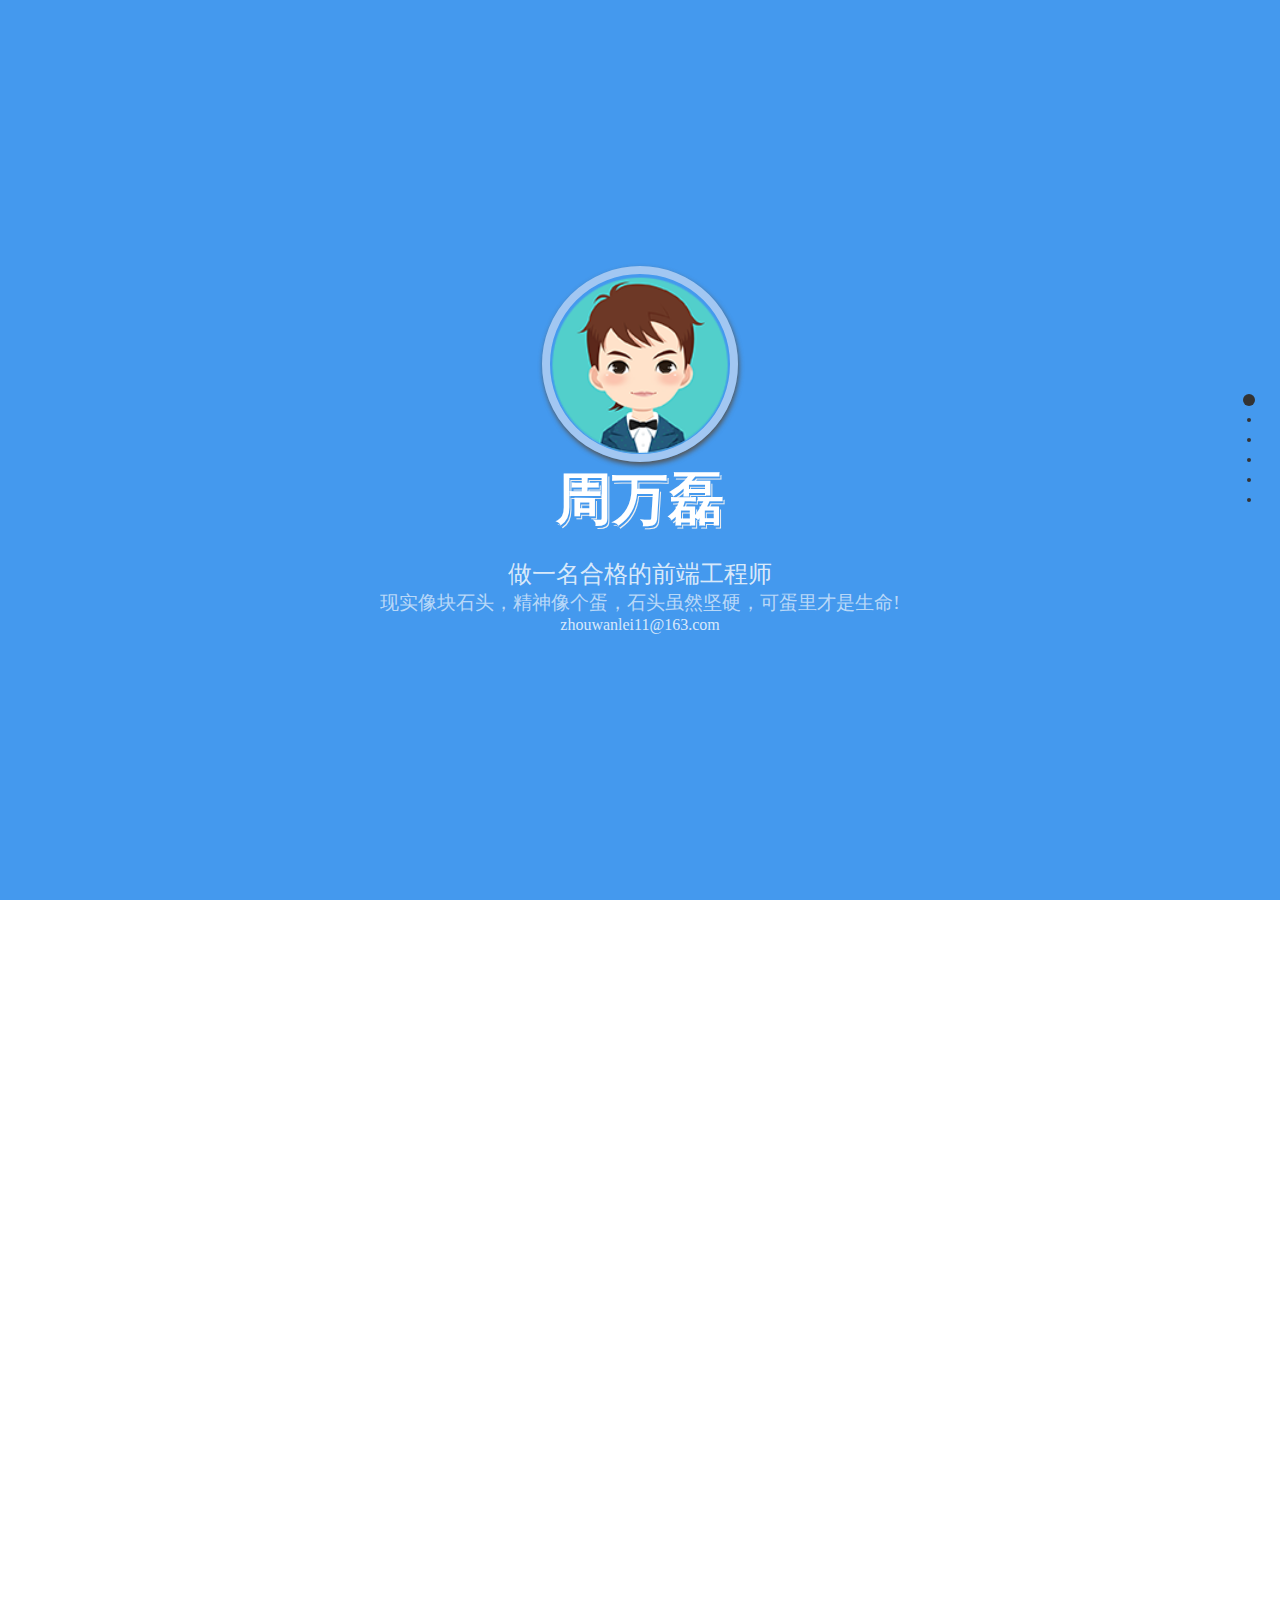
<file: index.html>
<!DOCTYPE html>
<html>
<head>
<meta charset="utf-8">
<meta http-equiv="X-UA-Compatible" content="IE=edge,chrome=1">
<title>周万磊的简历</title>
<meta name="viewport" content="width=device-width,user-scalable=no,initial-scale=1.0,maximum-scale=1.0">
<meta name="description" content="Zhouwanlei's CV Resume Front-end dev engineer 周万磊 前端开发工程师 简历">
<meta name="keywords" content="Zhouwanlei 周万磊 zhouwanlei11@163.com">
<!--[if lt IE 9]>
	<script src="//cdn.bootcss.com/html5shiv/r29/html5.js"></script>
<![endif]-->
<link href="img/favicon.ico" rel="icon" type="image/x-icon" />
<link href="css/fullpage.css" rel="stylesheet">
<link href="css/main.css" rel="stylesheet">
</head>
<body>
    <div id="fullpage">
		<div class="section section1">
			<div>
				<img src="img/avatar.png" class="avatar" alt="avatar" title="avatar">
				<h1 class="textshadow1">周万磊</h1>
				<h2>做一名合格的前端工程师</h2>
				<h3>现实像块石头，精神像个蛋，石头虽然坚硬，可蛋里才是生命!</h3>
				<p>zhouwanlei11@163.com</p>
			</div>
		</div>
		<div class="section section2">
			<h1 class="textshadow2">个人项目</h1>
			<ul class="items clearfix">
				<li>
					<a href="demo1/index.html" target="_blank">
						<img src="img/d1.png" />
					</a>
				</li>
				<li class="add">
					<a href="demo2/index.html" target="_blank">
						<img src="img/d2.png" />
					</a>
				</li>
				<li>
					<a href="2048game/index.html" target="_blank">
						<img src="img/d3.png" />
					</a>
				</li>
			</ul>
		</div>
		<div class="section section3">
			<h1 class="textshadow1">专业技能</h1>
			<div class="skillbox">
				<P>
					<span>sass</span>
					<span class="sm">jQuery</span>
					<span class="lg">JavaScript</span>
					<span>Gulp</span>
				</P>
				<P>
					<span>Bootstrap</span>
					<span class="lg">HTML</span>
					<span class="lg">CSS</span>
					<span class="xs">Vue</span>
				</P>
				<P>
					<span class="xs">Git</span>
					<span>PhotoShop</span>
				</P>
			</div>
		</div>
		<div class="section section4">
			<h1 class="textshadow2">工作经历</h1>
			<div class="work">
				<h2>信阳汉申网络（实习生）</h2>
				<h3>
					2013年9月 ～ 2014年3月
					<p>参与公司各个项目的前端开发工作，根据设计图完成静态页的转化。负责用户体验的改善、设计和实现。</p>
				</h3>
				<h2>信阳茶觉工作室</h2>
				<h3>
					2014年10月 ～ 2016年9月
					<p>参与公司各个项目的前端开发工作，根据设计图完成静态页的转化。运用HTML+CSS+JavaScript技术对所参与的项目进行开发和维护，完成相关页面的改版需求，协调测试人员及跟进开发过程中的bug。</p>
				</h3>
			</div>
		</div>
		<div class="section section5">
			<h1 class="textshadow1">关于我</h1>
			<div class="aboutme">
				<P>
					<span class="add">Geek精神</span>
					<span>了解互联网最新资讯</span>
					<span>有较好的开发经验</span>
					<span class="add">热爱前端开发</span>
				</P>
				<P>
					<span>一定的前端设计能力</span>
					<span class="add">独特艺术细胞</span>
					<span>活跃的思维方式</span>
					<span class="add">较好的自学能力</span>
				</P>
				<P>
					<span class="add">沟通能力</span>
					<span>团队协作精神</span>
				</P>
			</div>
		</div>
		<div class="section section6">
			<h1 class="textshadow2">MORE</h1>
			<p>诚意求职，努力踏实，吃苦耐劳，有职业素养，凡事尽力而为<br /><span>13530833019@163.com</span></p>
			<a href="cv.doc">简历下载</a>
		</div>
	</div>

	<script src="js/jquery-2.2.0.min.js" type="text/javascript"></script>
	<script src="js/scrolloverflow.js" type="text/javascript"></script>
	<script src="js/jquery.fullPage.js" type="text/javascript"></script>
	<script src="js/main.js" type="text/javascript"></script>
</body>
</html>
</file>
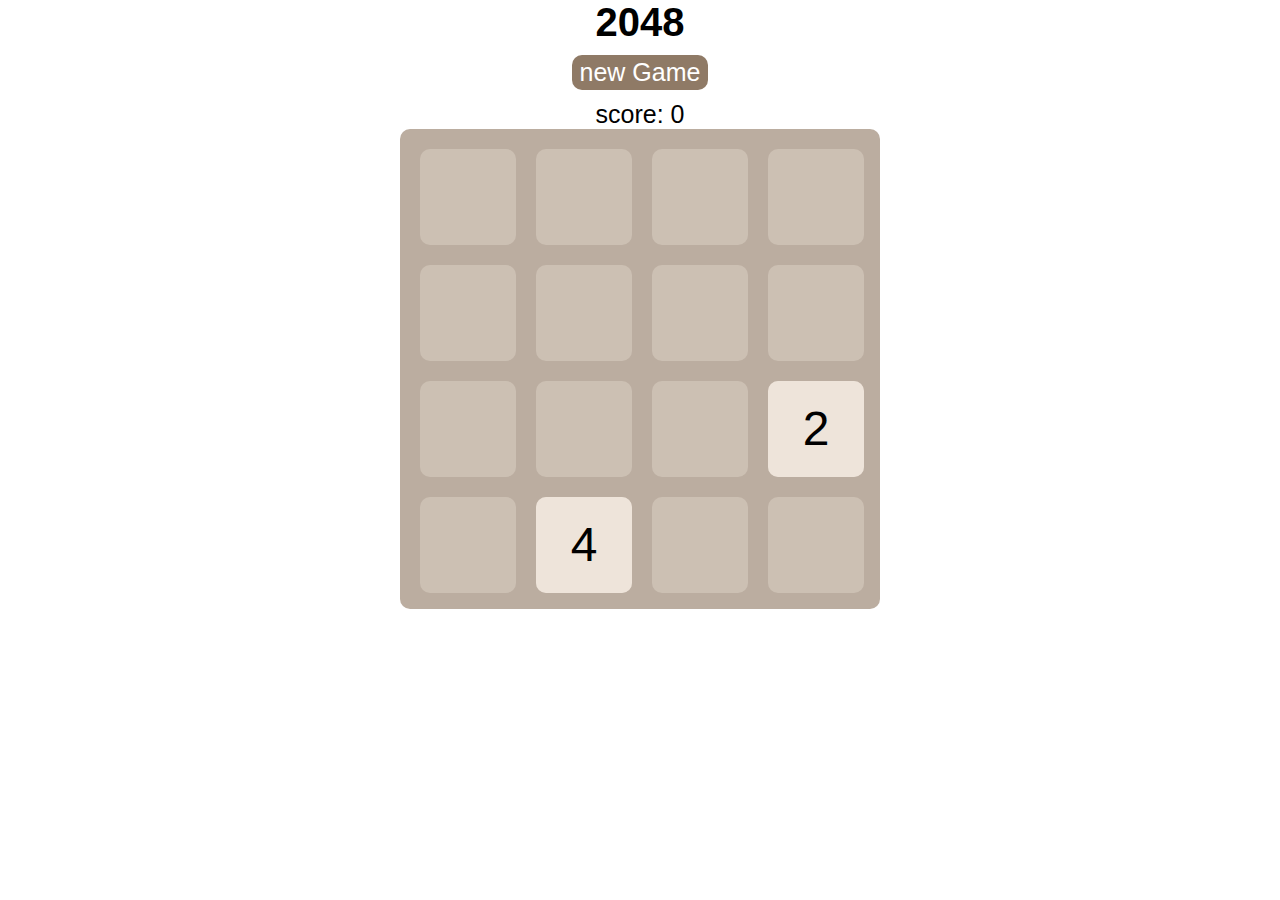
<file: 2048game/index.html>
<!DOCTYPE html>
<html>
<head>
<meta charset="utf-8">
<meta http-equiv="X-UA-Compatible" content="IE=edge,chrome=1">
<title>2048小游戏</title>
<meta name="description" content="">
<meta name="keywords" content="">
<link href="css/style.css" rel="stylesheet">
</head>
<body>
    <header>
		<h1>2048</h1>
		<a href="javascript:;" id="newBtn">new Game</a>
		<p>score: <span id="score">0</span></p>
	</header>
	<section class="grid">
		<div class="grid-container">
			<div class="page"><p>Game Over</p></div>
			<div class="grid-cell" id="grid-cell-0-0"></div>
			<div class="grid-cell" id="grid-cell-0-1"></div>
			<div class="grid-cell" id="grid-cell-0-2"></div>
			<div class="grid-cell" id="grid-cell-0-3"></div>
			
			<div class="grid-cell" id="grid-cell-1-0"></div>
			<div class="grid-cell" id="grid-cell-1-1"></div>
			<div class="grid-cell" id="grid-cell-1-2"></div>
			<div class="grid-cell" id="grid-cell-1-3"></div>
			
			<div class="grid-cell" id="grid-cell-2-0"></div>
			<div class="grid-cell" id="grid-cell-2-1"></div>
			<div class="grid-cell" id="grid-cell-2-2"></div>
			<div class="grid-cell" id="grid-cell-2-3"></div>

			<div class="grid-cell" id="grid-cell-3-0"></div>
			<div class="grid-cell" id="grid-cell-3-1"></div>
			<div class="grid-cell" id="grid-cell-3-2"></div>
			<div class="grid-cell" id="grid-cell-3-3"></div>
		</div>
	</section>

	<script src="js/jquery-2.2.0.min.js"></script>
	<script src="js/main.js"></script>
</body>
</html>
</file>
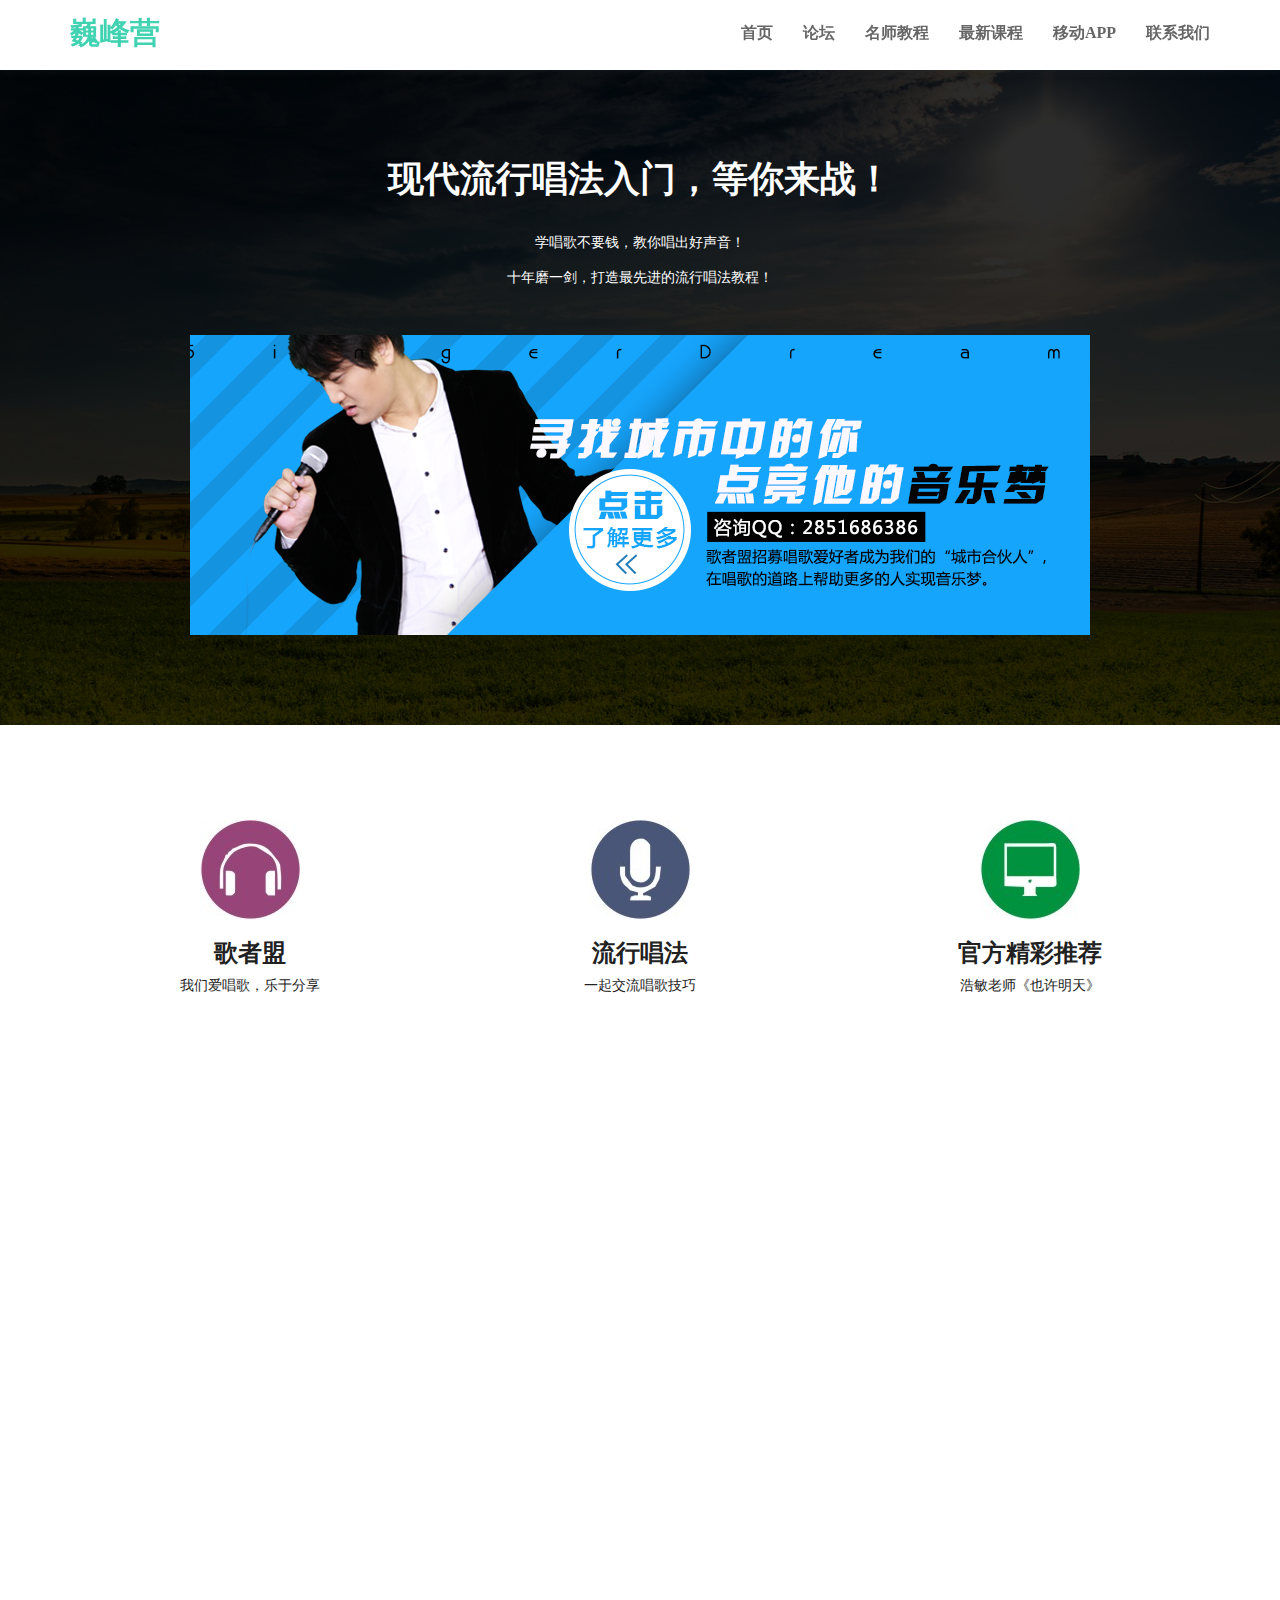
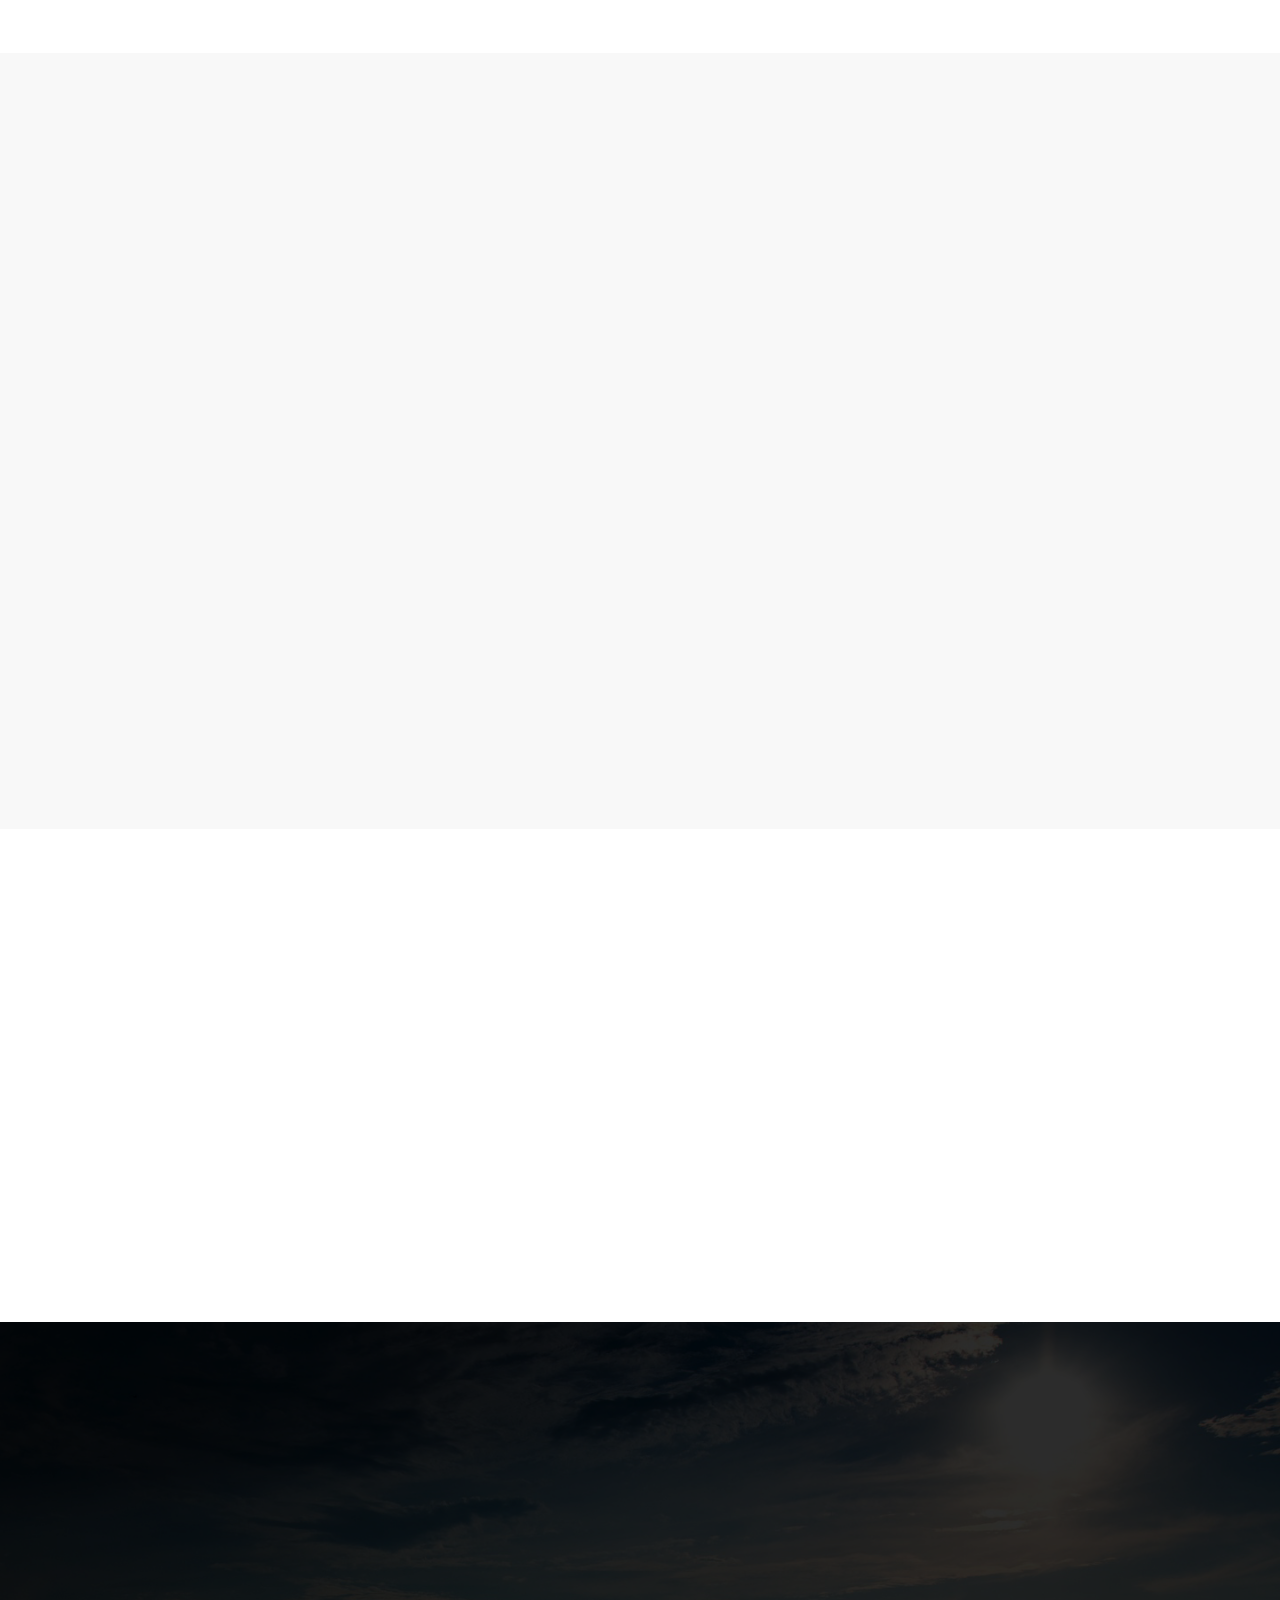
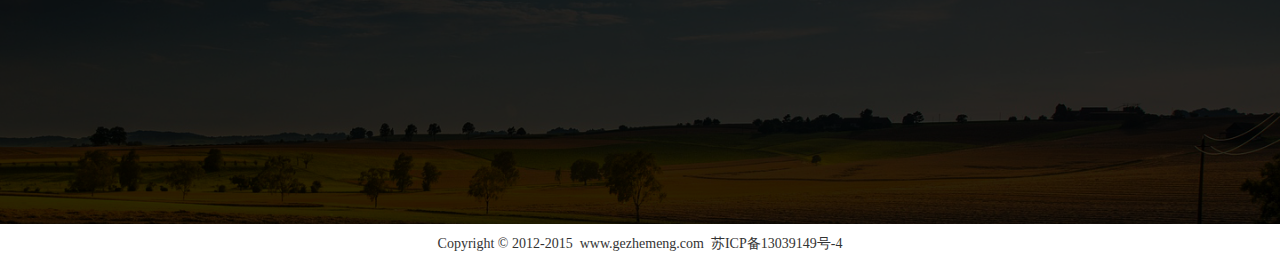
<file: demo1/index.html>
<!DOCTYPE html>
<html>
<head>
<meta charset="utf-8">
<meta http-equiv="X-UA-Compatible" content="IE=edge,chrome=1">
<title>巍峰营-教你唱出好声音</title>
<meta name="description" content="">
<meta name="keywords" content="">
<meta name="viewport" content="width=device-width, initial-scale=1 , user-scalable=no">
<link href="img/favicon.ico" rel="icon" type="image/x-icon" />
<link href="css/bootstrap.min.css" rel="stylesheet">
<link href="css/style.css" rel="stylesheet">
<link href="css/animate.css" rel="stylesheet">
</head>
<body>
	<!-- 导航开始 -->
	<nav class="navbar navbar-default navbar-fixed-top">
		<div class="container">
	        <!--小屏幕导航按钮和logo-->
	        <div class="navbar-header">
	            <button class="navbar-toggle" data-toggle="collapse" data-target=".navbar-collapse">
	                <span class="icon-bar"></span>
	                <span class="icon-bar"></span>
	                <span class="icon-bar"></span>
	            </button>
	            <a href="index.html" class="navbar-brand">巍峰营</a>
	        </div>
	        <!--小屏幕导航按钮和logo-->
	        <!--导航-->
	        <div class="navbar-collapse collapse">
	            <ul class="nav navbar-nav navbar-right">
	                <li><a href="#home">首页</a></li>
	                <li><a href="#bbs">论坛</a></li>
	                <li><a href="#learn1">名师教程</a></li>
	                <li><a href="#course">最新课程</a></li>
	                <li><a href="#app">移动APP</a></li>
	                <li><a href="#contact">联系我们</a></li>
	            </ul>
	        </div>
	        <!--导航-->
	    </div>
	</nav>
	<!-- 导航结束 -->

	<!--home-->
	<section id="home">
	    <div class="opabox">
	        <div class="container">
	            <div class="row wow fadeInUp" data-wow-duration="1s" data-wow-delay="1s">
	                <div class="col-md-1"></div>
	                <div class="col-md-10">
	                    <h1>现代流行唱法入门，等你来战！</h1>
	                    <p>
	                        学唱歌不要钱，教你唱出好声音！<br/>
	                        十年磨一剑，打造最先进的流行唱法教程！
	                    </p>
	                    <a href="javascript:;">
	                    	<img src="img/2.png" class="img-responsive" alt="weifengyin"/>
	                    </a>
	                </div>
	                <div class="col-md-1"></div>
	            </div>
	        </div>
	    </div>
	</section>
	<!--home-->

	<!--bbs-->
	<section id="bbs">
	    <div class="container">
	        <div class="row wow fadeInUp" data-wow-duration="0.5s">
	            <div class="col-md-4">
	                <a href="javascript:;" target="_blank">
	                    <img src="img/e.jpg" class="img-responsive" alt=""/>
	                    <h3>歌者盟</h3>
	                    <p>我们爱唱歌，乐于分享</p>
	                </a>
	            </div>
	            <div class="col-md-4">
	                <a href="javascript:;" target="_blank">
	                    <img src="img/m.jpg" class="img-responsive" alt=""/>
	                    <h3>流行唱法</h3>
	                    <p>一起交流唱歌技巧</p>
	                </a>
	            </div>
	            <div class="col-md-4">
	                <a href="javascript:;" target="_blank">
	                    <img src="img/p.jpg" class="img-responsive" alt=""/>
	                    <h3>官方精彩推荐</h3>
	                    <p>浩敏老师《也许明天》</p>
	                </a>
	            </div>
	        </div>
	    </div>
	</section>
	<!--bbs-->

	<!--learn1-->
	<section id="learn1">
	    <div class="container">
	        <div class="col-md-6 wow fadeInLeft">
	            <h2>浩敏老师教你学唱歌</h2>
	            <p>丰富的展现形式，学唱歌易如反掌！</p>
	            <p><span class="glyphicon glyphicon-grain mai-icon"></span>
	            精心制作的练声伴奏</p>
	            <p><span class="glyphicon glyphicon-grain mai-icon"></span>
	            陪伴你持续提高唱歌水平</p>
	        </div>
	        <div class="col-md-6 wow fadeInRight">
	            <img src="img/1.jpg" class="img-responsive" alt=""/>
	        </div>
	    </div>
	</section>
	<!--learn1-->

	<!--learn2-->
	<section id="learn2">
	    <div class="container wow fadeInUp">
	        <div class="col-md-6">
	            <img src="img/2.jpg" class="img-responsive" alt=""/>
	        </div>
	        <div class="col-md-6">
	            <h2>杨老师教你练出好声音</h2>
	            <p>真人逐句示范每条练声曲，毫不含糊的展示每一个细节</p>
	            <p><span class="glyphicon glyphicon-grain mai-icon"></span>
	            讲解练习：详细的讲解该练习的技术要点，包含正确示范和错误示范，让你瞬间掌握要领。逐字逐句练习，每句都包含老师示范和学生跟唱，大大提高练习正确率。</p>
	            <p><span class="glyphicon glyphicon-grain mai-icon"></span>
	            进阶练习：老师完整示范整条练习，学生完整跟唱整条练习，全速提升你的唱歌技巧。</p>
	        </div>
	    </div>
	</section>
	<!--learn2-->

	<!--course-->
	<section id="course">
	    <div class="container">
	        <div class="row wow fadeIn" data-wow-delay="0.6s">
	            <div class="col-md-12">
	                <h2>最新课程</h2>
	            </div>
	            <div class="col-md-3">
	                <div class="course">
	                    <img src="img/0.jpg" class="img-responsive" alt=""/>
	                    <a href="javascript:;" class="btn btn-primary" target="_blank" role="button">
	                        加入学习
	                    </a>
	                </div>
	            </div>
	            <div class="col-md-3">
	                <div class="course">
	                    <img src="img/0.jpg" class="img-responsive" alt=""/>
	                    <a href="javascript:;" class="btn btn-primary" target="_blank" role="button">
	                        加入学习
	                    </a>
	                </div>
	            </div>
	            <div class="col-md-3">
	                <div class="course">
	                    <img src="img/0.jpg" class="img-responsive" alt=""/>
	                    <a href="javascript:;" class="btn btn-primary" target="_blank" role="button">
	                        加入学习
	                    </a>
	                </div>
	            </div>
	            <div class="col-md-3">
	                <div class="course">
	                    <img src="img/0.jpg" class="img-responsive" alt=""/>
	                    <a href="javascript:;" class="btn btn-primary" target="_blank" role="button">
	                        加入学习
	                    </a>
	                </div>
	            </div>
	            <div class="col-md-3">
	                <div class="course">
	                    <img src="img/0.jpg" class="img-responsive" alt=""/>
	                    <a href="javascript:;" class="btn btn-primary" target="_blank" role="button">
	                        加入学习
	                    </a>
	                </div>
	            </div>
	            <div class="col-md-3">
	                <div class="course">
	                    <img src="img/0.jpg" class="img-responsive" alt=""/>
	                    <a href="javascript:;" class="btn btn-primary" target="_blank" role="button">
	                        加入学习
	                    </a>
	                </div>
	            </div>
	            <div class="col-md-3">
	                <div class="course">
	                    <img src="img/0.jpg" class="img-responsive" alt=""/>
	                    <a href="javascript:;" class="btn btn-primary" target="_blank" role="button">
	                        加入学习
	                    </a>
	                </div>
	            </div>
	            <div class="col-md-3">
	                <div class="course">
	                    <img src="img/0.jpg" class="img-responsive" alt=""/>
	                    <a href="javascript:;" class="btn btn-primary" target="_blank" role="button">
	                        加入学习
	                    </a>
	                </div>
	            </div>
	        </div>
	    </div>
	</section>
	<!--course-->

	<!--app-->
	<section id="app">
	    <div class="container">
	        <div class="row  wow fadeInUp">
	            <div class="col-md-6">
	                <h2>歌者盟移动APP下载</h2>
	                <p>
	                    插入歌曲，获得指导。简单复制粘贴 ，轻松插入手机K歌页面，即可获得专业流行唱法声乐导师的一对一语音指导。方便快捷轻松学唱歌！
	                </p>
	                <button class="btn btn-primary">
	                    <span class="glyphicon glyphicon-download-alt"></span>
	                    iPhone版
	                </button>
	                <button class="btn btn-primary">
	                    <span class="glyphicon glyphicon-download-alt"></span>
	                    Android版
	                </button>
	            </div>
	            <div class="col-md-6">
	                <img src="img/app.jpg" class="img-responsive" alt=""/>
	            </div>
	        </div>
	    </div>
	</section>
	<!--app-->

	<!--contact-->
	<section id="contact">
	    <div class="opabox">
	        <div class="container">
	            <div class="row">
	                <div class="col-md-6  wow fadeInLeft">
	                    <h2>
	                        <span class="glyphicon glyphicon-send"></span>
	                        &nbsp;
	                        联系巍峰营
	                    </h2>
	                    <p>
	                        巍峰营是领先的学唱歌网站,致力于流行唱法的发展与普及,我们的目标是让更多热爱唱歌的人唱得更好！巍峰营创立于2004年，主营业务为艺术教育产业化信息化，核心业务为流行唱法声乐演唱，包括网站、学校、录音棚等实体。
	                    </p>
	                    <address>
	                        <p>
	                            <span class="glyphicon glyphicon-home"></span>
	                            &nbsp;
	                            地址:南京鼓楼区萨家湾46号长江艺术学院北四楼
	                        </p>
	                        <p>
	                            <span class="glyphicon glyphicon-phone-alt"></span>
	                            &nbsp;
	                            联系电话：4000-690-230
	                        </p>
	                        <p>
	                            <span class="glyphicon glyphicon-envelope"></span>
	                            &nbsp;
	                            微信公众号:歌者盟
	                        </p>
	                    </address>
	                </div>
	                <div class="col-md-6  wow fadeInRight">
	                    <form action="#" method="post">
	                        <div class="col-md-6">
	                            <input type="text" class="form-control" placeholder="您的姓名"/>
	                        </div>
	                        <div class="col-md-6">
	                            <input type="email" class="form-control" placeholder="您的邮箱"/>
	                        </div>
	                        <div class="col-md-12">
	                            <input type="text" class="form-control" placeholder="标题"/>
	                        </div>
	                        <div class="col-md-12">
	                            <textarea class="form-control" placeholder="留言内容" rows="4"></textarea>
	                        </div>
	                        <div class="col-md-8">
	                            <input type="submit" class="form-control" value="提交"/>
	                        </div>
	                    </form>
	                </div>
	            </div>
	        </div>
	    </div>
	</section>
	<!--contact-->

	<!--footer-->
	<footer>
	    <div class="container">
	        <div class="row">
	            <div class="col-md-12">
	                <p>
	                    Copyright&nbsp;©&nbsp;2012-2015&nbsp;&nbsp;www.gezhemeng.com&nbsp;&nbsp;苏ICP备13039149号-4
	                </p>
	            </div>
	        </div>
	    </div>
	</footer>
	<!--footer-->
<script src="js/jquery-2.2.0.min.js"></script>  
<script src="js/bootstrap.min.js"></script>  
<script src="js/jquery.singlePageNav.min.js"></script>
<script src="js/wow.min.js"></script>
<script>
    $(function(){
        /*导航跳转效果插件*/
        $('.nav').singlePageNav({
            offset:70
        });
        /*小屏幕导航点击关闭菜单*/
        $('.navbar-collapse a').click(function(){
            $('.navbar-collapse').collapse('hide');
        });
        new WOW().init();
    })
</script>
</body>
</html>
</file>
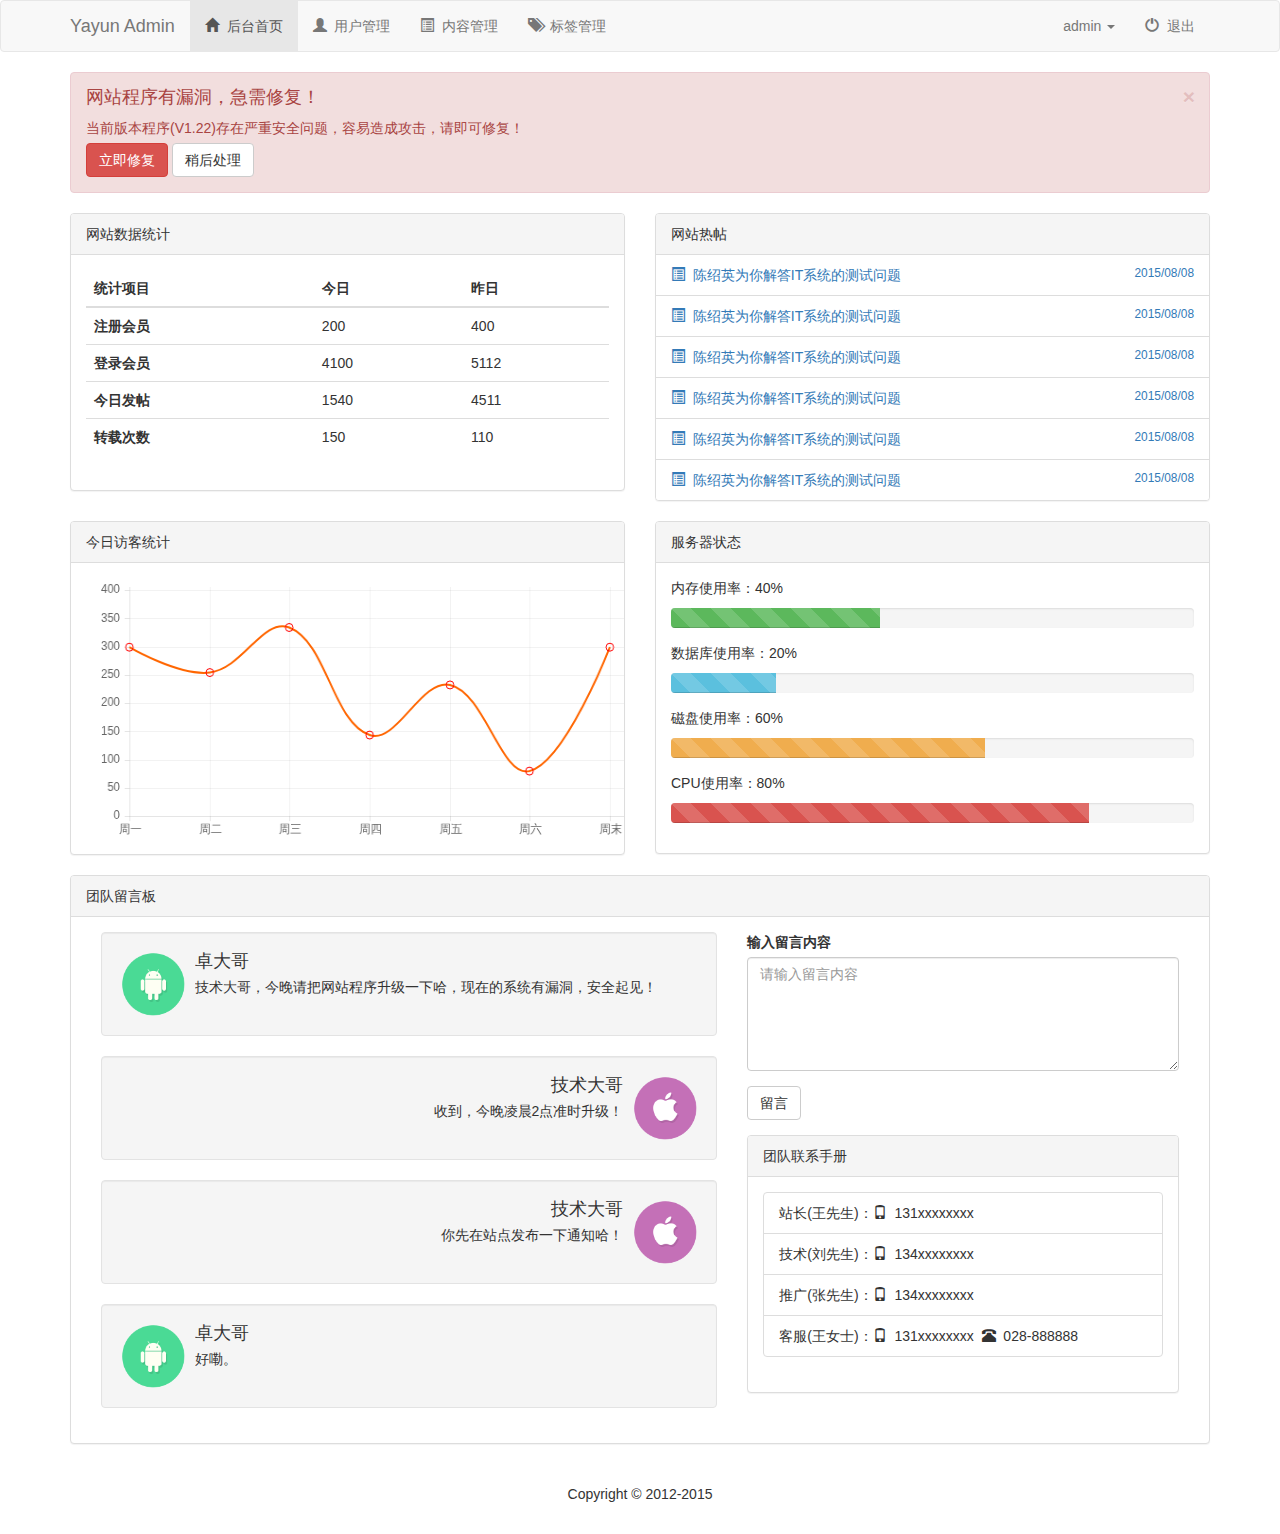
<file: demo2/index.html>
<!DOCTYPE html>
<html>
<head>
<meta charset="utf-8">
<meta http-equiv="X-UA-Compatible" content="IE=edge,chrome=1">
<title>Yayun管理后台</title>
<meta name="description" content="">
<meta name="keywords" content="">
<meta name="viewport" content="width=device-width, initial-scale=1 , user-scalable=no">
<link href="images/favicon.ico" rel="icon" type="image/x-icon" />
<link rel="stylesheet" href="css/bootstrap.min.css"/>
<link rel="stylesheet" href="css/style.css"/>
</head>
<body>
<!--导航-->
<nav class="navbar navbar-default">
    <div class="container">
        <div class="navbar-header">
            <button class="navbar-toggle" data-toggle="collapse" data-target=".navbar-collapse">
                <span class="icon-bar"></span>
                <span class="icon-bar"></span>
                <span class="icon-bar"></span>
            </button>
            <a href="index.html" class="navbar-brand">Yayun Admin</a>
        </div>
        <!--导航-->
        <div class="navbar-collapse collapse">
            <ul class="nav navbar-nav">
                <li class="active"><a href="index.html"><span class="glyphicon glyphicon-home"></span>&nbsp;&nbsp;后台首页</a></li>
                <li><a href="user_list.html"><span class="glyphicon glyphicon-user"></span>&nbsp;&nbsp;用户管理</a></li>
                <li><a href="content.html"><span class="glyphicon glyphicon-list-alt"></span>&nbsp;&nbsp;内容管理</a></li>
                <li><a href="tag.html"><span class="glyphicon glyphicon-tags"></span>&nbsp;&nbsp;标签管理</a></li>
            </ul>
            <ul class="nav navbar-nav navbar-right">
                <li class="dropdown">
                    <a id="dLabel" type="button" data-toggle="dropdown" aria-haspopup="true" aria-expanded="false">
                        admin
                        <span class="caret"></span>
                    </a>
                    <ul class="dropdown-menu" aria-labelledby="dLabel">
                        <li><a href="index.html"><span class="glyphicon glyphicon-screenshot"></span>&nbsp;&nbsp;前台首页</a></li>
                        <li><a href="index.html"><span class="glyphicon glyphicon-user"></span>&nbsp;&nbsp;个人主页</a></li>
                        <li><a href="index.html"><span class="glyphicon glyphicon-cog"></span>&nbsp;&nbsp;个人设置</a></li>
                        <li><a href="index.html"><span class="glyphicon glyphicon-credit-card"></span>&nbsp;&nbsp;账户中心</a></li>
                        <li><a href="index.html"><span class="glyphicon glyphicon-heart"></span>&nbsp;&nbsp;我的收藏</a></li>
                    </ul>
                </li>
                <li><a href="#bbs"><span class="glyphicon glyphicon-off"></span>&nbsp;&nbsp;退出</a></li>
            </ul>
        </div>
        <!--导航-->

    </div>
</nav>
<!--导航-->

<!--警告框-->
<div class="container">
    <div class="row">
        <div class="col-md-12">
            <div class="alert alert-danger alert-dismissible fade in" role="alert">
                <button type="button" class="close" data-dismiss="alert" aria-label="Close"><span aria-hidden="true">×</span></button>
                <h4>网站程序有漏洞，急需修复！</h4>
                <p>当前版本程序(V1.22)存在严重安全问题，容易造成攻击，请即可修复！</p>
                <p>
                    <button type="button" class="btn btn-danger">立即修复</button>
                    <button type="button" class="btn btn-default"  data-dismiss="alert"  >稍后处理</button>
                </p>
            </div>
        </div>
        <div class="col-md-6">
            <div class="panel panel-default">
                <div class="panel-heading">网站数据统计</div>
                <div class="panel-body">
                    <table class="table table-hover">
                        <thead>
                            <tr>
                                <th>统计项目</th>
                                <th>今日</th>
                                <th>昨日</th>
                            </tr>
                        </thead>
                        <tbody>
                            <tr>
                                 <th scope="row">注册会员</th>
                                 <td>200</td>
                                 <td>400</td>
                            </tr>
                            <tr>
                                <th scope="row">登录会员</th>
                                <td>4100</td>
                                <td>5112</td>
                            </tr>
                            <tr>
                                <th scope="row">今日发帖</th>
                                <td>1540</td>
                                <td>4511</td>
                            </tr>
                            <tr>
                                <th scope="row">转载次数</th>
                                <td>150</td>
                                <td>110</td>
                            </tr>
                        </tbody>
                    </table>
                </div>
            </div>
        </div>
        <div class="col-md-6">
            <div class="panel panel-default">
                <div class="panel-heading">网站热帖</div>
                    <ul class="list-group">
                        <li class="list-group-item">
                            <a href="index.html"><span class="glyphicon glyphicon-list-alt"></span>&nbsp;&nbsp;陈绍英为你解答IT系统的测试问题<small class="pull-right">2015/08/08</small></a>
                        </li>
                        <li class="list-group-item">
                            <a href="index.html"><span class="glyphicon glyphicon-list-alt"></span>&nbsp;&nbsp;陈绍英为你解答IT系统的测试问题<small class="pull-right">2015/08/08</small></a>
                        </li>
                        <li class="list-group-item">
                            <a href="index.html"><span class="glyphicon glyphicon-list-alt"></span>&nbsp;&nbsp;陈绍英为你解答IT系统的测试问题<small class="pull-right">2015/08/08</small></a>
                        </li>
                        <li class="list-group-item">
                            <a href="index.html"><span class="glyphicon glyphicon-list-alt"></span>&nbsp;&nbsp;陈绍英为你解答IT系统的测试问题<small class="pull-right">2015/08/08</small></a>
                        </li>
                        <li class="list-group-item">
                            <a href="index.html"><span class="glyphicon glyphicon-list-alt"></span>&nbsp;&nbsp;陈绍英为你解答IT系统的测试问题<small class="pull-right">2015/08/08</small></a>
                        </li>
                        <li class="list-group-item">
                            <a href="index.html"><span class="glyphicon glyphicon-list-alt"></span>&nbsp;&nbsp;陈绍英为你解答IT系统的测试问题<small class="pull-right">2015/08/08</small></a>
                        </li>
                    </ul>
            </div>
        </div>
        <div class="col-md-6">
            <div class="panel panel-default">
                <div class="panel-heading">今日访客统计</div>
                <div class="panel-body">
                    <canvas id="canvas" class="col-md-12"></canvas>
                </div>
            </div>
        </div>
        <div class="col-md-6">
            <div class="panel panel-default">
                <div class="panel-heading">服务器状态</div>
                <div class="panel-body">
                    <p>内存使用率：40%</p>
                    <div class="progress">
                        <div class="progress-bar progress-bar-success progress-bar-striped" role="progressbar" aria-valuenow="40" aria-valuemin="0" aria-valuemax="100" style="width: 40%"></div>
                    </div>
                    <p>数据库使用率：20%</p>
                    <div class="progress">
                        <div class="progress-bar progress-bar-info progress-bar-striped" role="progressbar" aria-valuenow="20" aria-valuemin="0" aria-valuemax="100" style="width: 20%"></div>
                    </div>
                    <p>磁盘使用率：60%</p>
                    <div class="progress">
                        <div class="progress-bar progress-bar-warning progress-bar-striped" role="progressbar" aria-valuenow="60" aria-valuemin="0" aria-valuemax="100" style="width: 60%"></div>
                    </div>
                    <p>CPU使用率：80%</p>
                    <div class="progress">
                        <div class="progress-bar progress-bar-danger progress-bar-striped" role="progressbar" aria-valuenow="80" aria-valuemin="0" aria-valuemax="100" style="width: 80%"></div>
                    </div>
                </div>
            </div>
        </div>
        <div class="col-md-12">
            <div class="panel panel-default">
                <div class="panel-heading">团队留言板</div>
                <div class="panel-body">
                    <div class="col-md-7">
                        <div class="media well">
                            <div class="media-left">
                                <a href="#">
                                    <img class="media-object wh64" src="images/a.png" alt="卓大哥">
                                </a>
                            </div>
                            <div class="media-body">
                                <h4 class="media-heading">卓大哥</h4>
                                技术大哥，今晚请把网站程序升级一下哈，现在的系统有漏洞，安全起见！
                            </div>
                        </div>
                        <div class="media well">
                            <div class="media-body text-right">
                                <h4 class="media-heading">技术大哥</h4>
                                收到，今晚凌晨2点准时升级！
                            </div>
                            <div class="media-right">
                                <a href="#">
                                    <img class="media-object wh64" src="images/b.png" alt="技术大哥">
                                </a>
                            </div>
                        </div>
                        <div class="media well">
                            <div class="media-body text-right">
                                <h4 class="media-heading">技术大哥</h4>
                                你先在站点发布一下通知哈！
                            </div>
                            <div class="media-right">
                                <a href="#">
                                    <img class="media-object wh64" src="images/b.png" alt="技术大哥">
                                </a>
                            </div>
                        </div>
                        <div class="media well">
                            <div class="media-left">
                                <a href="#">
                                    <img class="media-object wh64" src="images/a.png" alt="卓大哥">
                                </a>
                            </div>
                            <div class="media-body">
                                <h4 class="media-heading">卓大哥</h4>
                                好嘞。
                            </div>
                        </div>
                    </div>
                    <div class="col-md-5">
                        <form action="#">
                            <div class="form-group">
                                <label for="text1">输入留言内容</label>
                                <textarea class="form-control" id="text1" rows="5" cols="10" placeholder="请输入留言内容"></textarea>
                                <button type="submit" class="btn btn-default mar_t15">留言</button>
                            </div>
                        </form>
                        <div class="panel panel-default">
                            <div class="panel-heading">团队联系手册</div>
                            <div class="panel-body">
                                <ul class="list-group">
                                    <li class="list-group-item">站长(王先生)：<span class="glyphicon glyphicon-phone"></span>&nbsp;&nbsp;131xxxxxxxx</li>
                                    <li class="list-group-item">技术(刘先生)：<span class="glyphicon glyphicon-phone"></span>&nbsp;&nbsp;134xxxxxxxx</li>
                                    <li class="list-group-item">推广(张先生)：<span class="glyphicon glyphicon-phone"></span>&nbsp;&nbsp;134xxxxxxxx</li>
                                    <li class="list-group-item">客服(王女士)：<span class="glyphicon glyphicon-phone"></span>&nbsp;&nbsp;131xxxxxxxx&nbsp;&nbsp;<span class="glyphicon glyphicon-phone-alt"></span>&nbsp;&nbsp;028-888888</li>
                                </ul>
                            </div>
                        </div>
                    </div>
                </div>
            </div>
        </div>
    </div>
</div>



<!--footer-->
<footer>
    <div class="container">
        <div class="row">
            <div class="col-md-12">
                <p>
                    Copyright&nbsp;©&nbsp;2012-2015
                </p>
            </div>
        </div>
    </div>
</footer>
<!--footer-->


<script src="js/jquery-2.2.0.min.js" type="text/javascript"></script>
<script src="js/bootstrap.min.js"></script>
<script src="js/Chart.js"></script>
<script src="js/script.js"></script>
</body>
</html>
</file>
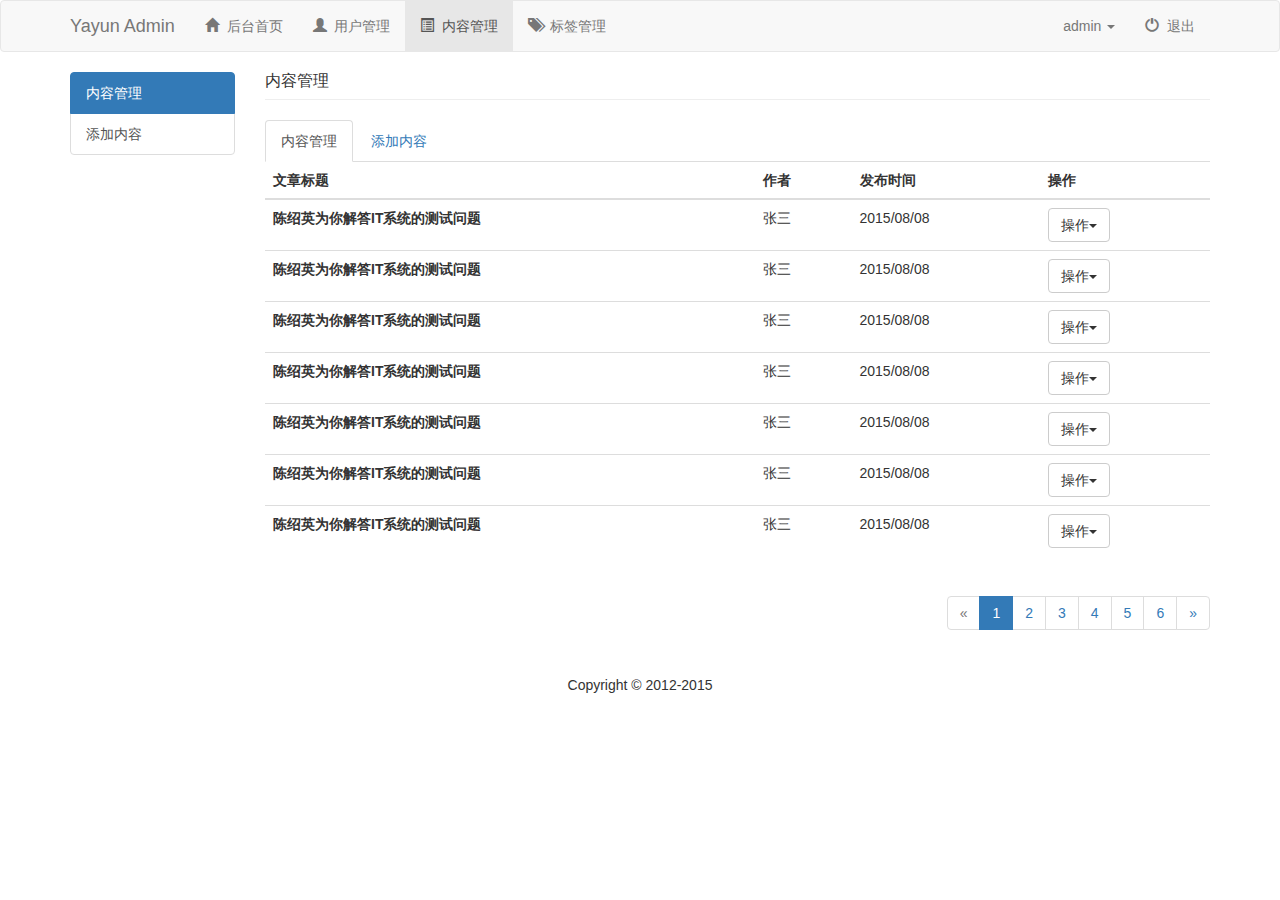
<file: demo2/content.html>
<!DOCTYPE html>
<html>
<head>
<meta charset="utf-8">
<meta http-equiv="X-UA-Compatible" content="IE=edge,chrome=1">
<title>Yayun-内容管理</title>
<meta name="description" content="">
<meta name="keywords" content="">
<meta name="viewport" content="width=device-width, initial-scale=1 , user-scalable=no">
<link href="images/favicon.ico" rel="icon" type="image/x-icon" />
<link rel="stylesheet" href="css/bootstrap.min.css"/>
<link rel="stylesheet" href="css/style.css"/>
</head>
<body>
<!--导航-->
<nav class="navbar navbar-default">
    <div class="container">
        <!--小屏幕导航按钮和logo-->
        <div class="navbar-header">
            <button class="navbar-toggle" data-toggle="collapse" data-target=".navbar-collapse">
                <span class="icon-bar"></span>
                <span class="icon-bar"></span>
                <span class="icon-bar"></span>
            </button>
            <a href="index.html" class="navbar-brand">Yayun Admin</a>
        </div>
        <!--小屏幕导航按钮和logo-->
        <!--导航-->
        <div class="navbar-collapse collapse">
            <ul class="nav navbar-nav">
                <li><a href="index.html"><span class="glyphicon glyphicon-home"></span>&nbsp;&nbsp;后台首页</a></li>
                <li><a href="user_list.html"><span class="glyphicon glyphicon-user"></span>&nbsp;&nbsp;用户管理</a></li>
                <li class="active"><a href="content.html"><span class="glyphicon glyphicon-list-alt"></span>&nbsp;&nbsp;内容管理</a></li>
                <li><a href="tag.html"><span class="glyphicon glyphicon-tags"></span>&nbsp;&nbsp;标签管理</a></li>
            </ul>
            <ul class="nav navbar-nav navbar-right">
                <li class="dropdown">
                    <a id="dLabel" type="button" data-toggle="dropdown" aria-haspopup="true" aria-expanded="false">
                        admin
                        <span class="caret"></span>
                    </a>
                    <ul class="dropdown-menu" aria-labelledby="dLabel">
                        <li><a href="index.html"><span class="glyphicon glyphicon-screenshot"></span>&nbsp;&nbsp;前台首页</a></li>
                        <li><a href="index.html"><span class="glyphicon glyphicon-user"></span>&nbsp;&nbsp;个人主页</a></li>
                        <li><a href="index.html"><span class="glyphicon glyphicon-cog"></span>&nbsp;&nbsp;个人设置</a></li>
                        <li><a href="index.html"><span class="glyphicon glyphicon-credit-card"></span>&nbsp;&nbsp;账户中心</a></li>
                        <li><a href="index.html"><span class="glyphicon glyphicon-heart"></span>&nbsp;&nbsp;我的收藏</a></li>
                    </ul>
                </li>
                <li><a href="#bbs"><span class="glyphicon glyphicon-off"></span>&nbsp;&nbsp;退出</a></li>
            </ul>
        </div>
        <!--导航-->

    </div>
</nav>
<!--导航-->

<div class="container">
<div class="row">
<div class="col-md-2">
    <div class="list-group">
        <a href="content.html" class="list-group-item active">内容管理</a>
        <a href="content_post.html" class="list-group-item">添加内容</a>
    </div>
</div>
<div class="col-md-10">
<div class="page-header">
    <h1>内容管理</h1>
</div>
<ul class="nav nav-tabs">
    <li class="active">
        <a href="content.html">内容管理</a>
    </li>
    <li>
        <a href="content_post.html">添加内容</a>
    </li>
</ul>
<table class="table">
    <thead>
    <tr>
        <th>文章标题</th>
        <th>作者</th>
        <th>发布时间</th>
        <th>操作</th>
    </tr>
    </thead>
    <tbody>
    <tr>
        <th scope="row">陈绍英为你解答IT系统的测试问题</th>
        <td>张三</td>
        <td>2015/08/08</td>
        <td>
            <div role="presentation" class="dropdown">
                <button class="btn btn-default dropdown-toggle" data-toggle="dropdown" href="#" role="button" aria-haspopup="true" aria-expanded="false">
                    操作<span class="caret"></span>
                </button>
                <ul class="dropdown-menu">
                    <li><a href="#">编辑</a></li>
                    <li><a href="#">删除</a></li>
                    <li><a href="#">全局置顶</a></li>
                </ul>
            </div>
        </td>
    </tr>
    <tr>
        <th scope="row">陈绍英为你解答IT系统的测试问题</th>
        <td>张三</td>
        <td>2015/08/08</td>
        <td>
            <div role="presentation" class="dropdown">
                <button class="btn btn-default dropdown-toggle" data-toggle="dropdown" href="#" role="button" aria-haspopup="true" aria-expanded="false">
                    操作<span class="caret"></span>
                </button>
                <ul class="dropdown-menu">
                    <li><a href="#">编辑</a></li>
                    <li><a href="#">删除</a></li>
                    <li><a href="#">全局置顶</a></li>
                </ul>
            </div>
        </td>
    </tr>
    <tr>
        <th scope="row">陈绍英为你解答IT系统的测试问题</th>
        <td>张三</td>
        <td>2015/08/08</td>
        <td>
            <div role="presentation" class="dropdown">
                <button class="btn btn-default dropdown-toggle" data-toggle="dropdown" href="#" role="button" aria-haspopup="true" aria-expanded="false">
                    操作<span class="caret"></span>
                </button>
                <ul class="dropdown-menu">
                    <li><a href="#">编辑</a></li>
                    <li><a href="#">删除</a></li>
                    <li><a href="#">全局置顶</a></li>
                </ul>
            </div>
        </td>
    </tr>
    <tr>
        <th scope="row">陈绍英为你解答IT系统的测试问题</th>
        <td>张三</td>
        <td>2015/08/08</td>
        <td>
            <div role="presentation" class="dropdown">
                <button class="btn btn-default dropdown-toggle" data-toggle="dropdown" href="#" role="button" aria-haspopup="true" aria-expanded="false">
                    操作<span class="caret"></span>
                </button>
                <ul class="dropdown-menu">
                    <li><a href="#">编辑</a></li>
                    <li><a href="#">删除</a></li>
                    <li><a href="#">全局置顶</a></li>
                </ul>
            </div>
        </td>
    </tr>
    <tr>
        <th scope="row">陈绍英为你解答IT系统的测试问题</th>
        <td>张三</td>
        <td>2015/08/08</td>
        <td>
            <div role="presentation" class="dropdown">
                <button class="btn btn-default dropdown-toggle" data-toggle="dropdown" href="#" role="button" aria-haspopup="true" aria-expanded="false">
                    操作<span class="caret"></span>
                </button>
                <ul class="dropdown-menu">
                    <li><a href="#">编辑</a></li>
                    <li><a href="#">删除</a></li>
                    <li><a href="#">全局置顶</a></li>
                </ul>
            </div>
        </td>
    </tr>
    <tr>
        <th scope="row">陈绍英为你解答IT系统的测试问题</th>
        <td>张三</td>
        <td>2015/08/08</td>
        <td>
            <div role="presentation" class="dropdown">
                <button class="btn btn-default dropdown-toggle" data-toggle="dropdown" href="#" role="button" aria-haspopup="true" aria-expanded="false">
                    操作<span class="caret"></span>
                </button>
                <ul class="dropdown-menu">
                    <li><a href="#">编辑</a></li>
                    <li><a href="#">删除</a></li>
                    <li><a href="#">全局置顶</a></li>
                </ul>
            </div>
        </td>
    </tr>
    <tr>
        <th scope="row">陈绍英为你解答IT系统的测试问题</th>
        <td>张三</td>
        <td>2015/08/08</td>
        <td>
            <div role="presentation" class="dropdown">
                <button class="btn btn-default dropdown-toggle" data-toggle="dropdown" href="#" role="button" aria-haspopup="true" aria-expanded="false">
                    操作<span class="caret"></span>
                </button>
                <ul class="dropdown-menu">
                    <li><a href="#">编辑</a></li>
                    <li><a href="#">删除</a></li>
                    <li><a href="#">全局置顶</a></li>
                </ul>
            </div>
        </td>
    </tr>
    </tbody>
</table>
<nav class="pull-right">
    <ul class="pagination">
        <li class="disabled"><a href="#" aria-label="Previous"><span aria-hidden="true">&laquo;</span></a></li>
        <li class="active"><a href="#">1</a></li>
        <li><a href="#">2 </a></li>
        <li><a href="#">3 </a></li>
        <li><a href="#">4 </a></li>
        <li><a href="#">5 </a></li>
        <li><a href="#">6 </a></li>
        <li><a href="#"><span aria-hidden="true">&raquo;</span></a></li>
    </ul>
</nav>
</div>
</div>
</div>
<!--footer-->
<footer>
    <div class="container">
        <div class="row">
            <div class="col-md-12">
                <p>
                    Copyright&nbsp;©&nbsp;2012-2015
                </p>
            </div>
        </div>
    </div>
</footer>
<!--footer-->


<script src="js/jquery-2.2.0.min.js" type="text/javascript"></script>
<script src="js/bootstrap.min.js"></script>
</body>
</html>
</file>
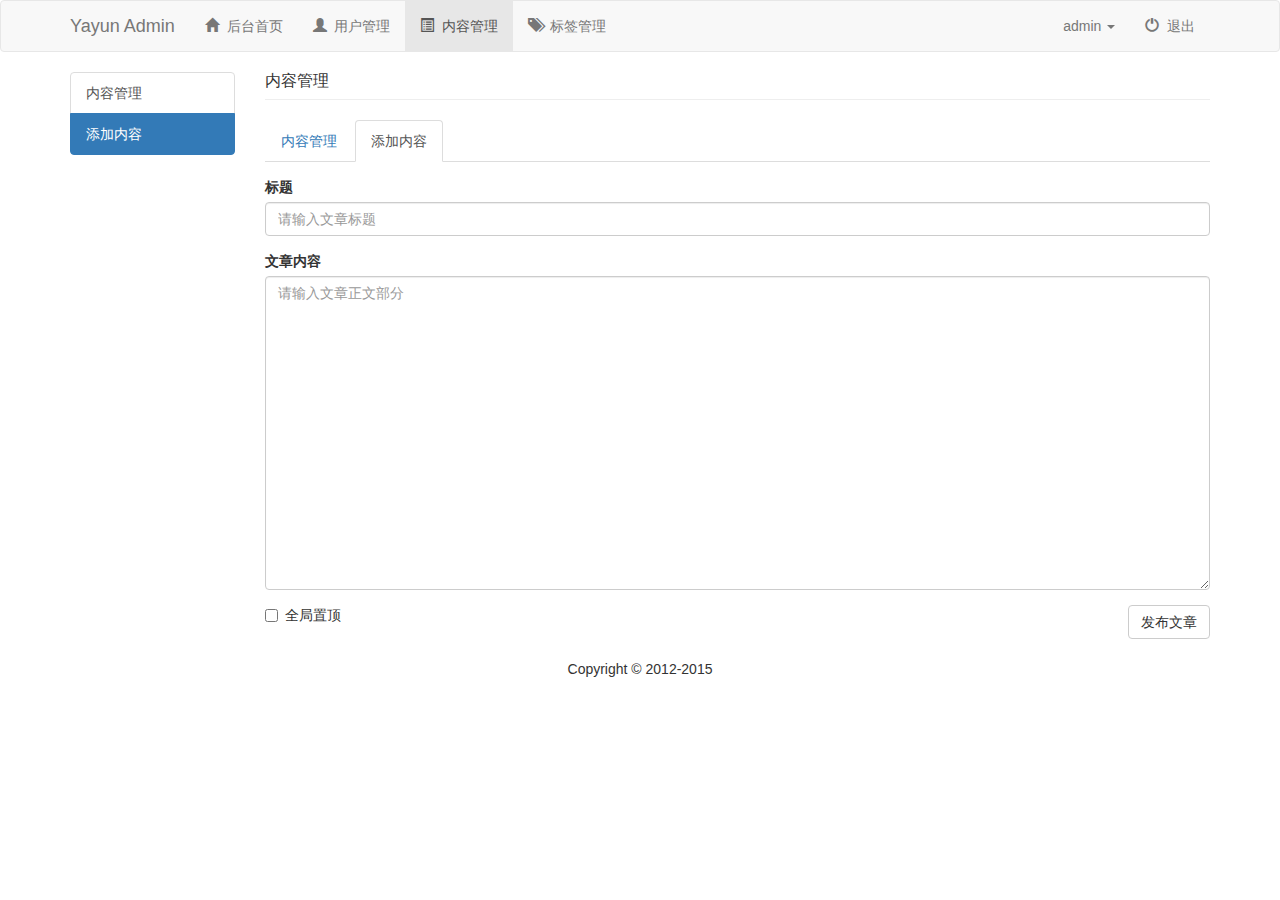
<file: demo2/content_post.html>
<!DOCTYPE html>
<html>
<head>
<meta charset="utf-8">
<meta http-equiv="X-UA-Compatible" content="IE=edge,chrome=1">
<title>Yayun-内容管理</title>
<meta name="description" content="">
<meta name="keywords" content="">
<meta name="viewport" content="width=device-width, initial-scale=1 , user-scalable=no">
<link href="images/favicon.ico" rel="icon" type="image/x-icon" />
<link rel="stylesheet" href="css/bootstrap.min.css"/>
<link rel="stylesheet" href="css/style.css"/>
</head>
<body>
<!--导航-->
<nav class="navbar navbar-default">
    <div class="container">
        <!--小屏幕导航按钮和logo-->
        <div class="navbar-header">
            <button class="navbar-toggle" data-toggle="collapse" data-target=".navbar-collapse">
                <span class="icon-bar"></span>
                <span class="icon-bar"></span>
                <span class="icon-bar"></span>
            </button>
            <a href="index.html" class="navbar-brand">Yayun Admin</a>
        </div>
        <!--小屏幕导航按钮和logo-->
        <!--导航-->
        <div class="navbar-collapse collapse">
            <ul class="nav navbar-nav">
                <li><a href="index.html"><span class="glyphicon glyphicon-home"></span>&nbsp;&nbsp;后台首页</a></li>
                <li><a href="user_list.html"><span class="glyphicon glyphicon-user"></span>&nbsp;&nbsp;用户管理</a></li>
                <li class="active"><a href="content.html"><span class="glyphicon glyphicon-list-alt"></span>&nbsp;&nbsp;内容管理</a></li>
                <li><a href="tag.html"><span class="glyphicon glyphicon-tags"></span>&nbsp;&nbsp;标签管理</a></li>
            </ul>
            <ul class="nav navbar-nav navbar-right">
                <li class="dropdown">
                    <a id="dLabel" type="button" data-toggle="dropdown" aria-haspopup="true" aria-expanded="false">
                        admin
                        <span class="caret"></span>
                    </a>
                    <ul class="dropdown-menu" aria-labelledby="dLabel">
                        <li><a href="index.html"><span class="glyphicon glyphicon-screenshot"></span>&nbsp;&nbsp;前台首页</a></li>
                        <li><a href="index.html"><span class="glyphicon glyphicon-user"></span>&nbsp;&nbsp;个人主页</a></li>
                        <li><a href="index.html"><span class="glyphicon glyphicon-cog"></span>&nbsp;&nbsp;个人设置</a></li>
                        <li><a href="index.html"><span class="glyphicon glyphicon-credit-card"></span>&nbsp;&nbsp;账户中心</a></li>
                        <li><a href="index.html"><span class="glyphicon glyphicon-heart"></span>&nbsp;&nbsp;我的收藏</a></li>
                    </ul>
                </li>
                <li><a href="#bbs"><span class="glyphicon glyphicon-off"></span>&nbsp;&nbsp;退出</a></li>
            </ul>
        </div>
        <!--导航-->

    </div>
</nav>
<!--导航-->

<div class="container">
    <div class="row">
        <div class="col-md-2">
            <div class="list-group">
                <a href="content.html" class="list-group-item">内容管理</a>
                <a href="content_post.html" class="list-group-item active">添加内容</a>
            </div>
        </div>
        <div class="col-md-10">
            <div class="page-header">
                <h1>内容管理</h1>
            </div>
            <ul class="nav nav-tabs">
                <li>
                    <a href="content.html">内容管理</a>
                </li>
                <li class="active">
                    <a href="content_post.html">添加内容</a>
                </li>
            </ul>
            <form action="#" class="mar_t15">
                <div class="form-group">
                    <label for="title">标题</label>
                    <input type="text" id="title" class="form-control" placeholder="请输入文章标题">
                </div>
                <div class="form-group">
                    <label for="content">文章内容</label>
                    <textarea id="content" class="form-control" rows="15" cols="10" placeholder="请输入文章正文部分"></textarea>
                </div>
                <div class="checkbox">
                    <label>
                        <input type="checkbox">全局置顶
                    </label>
                    <button type="submit" class="btn btn-default pull-right">发布文章</button>
                </div>
            </form>

        </div>
    </div>
</div>

<!--footer-->
<footer>
    <div class="container">
        <div class="row">
            <div class="col-md-12">
                <p>
                    Copyright&nbsp;©&nbsp;2012-2015
                </p>
            </div>
        </div>
    </div>
</footer>
<!--footer-->


<script src="js/jquery-2.2.0.min.js" type="text/javascript"></script>
<script src="js/bootstrap.min.js"></script>
</body>
</html>
</file>
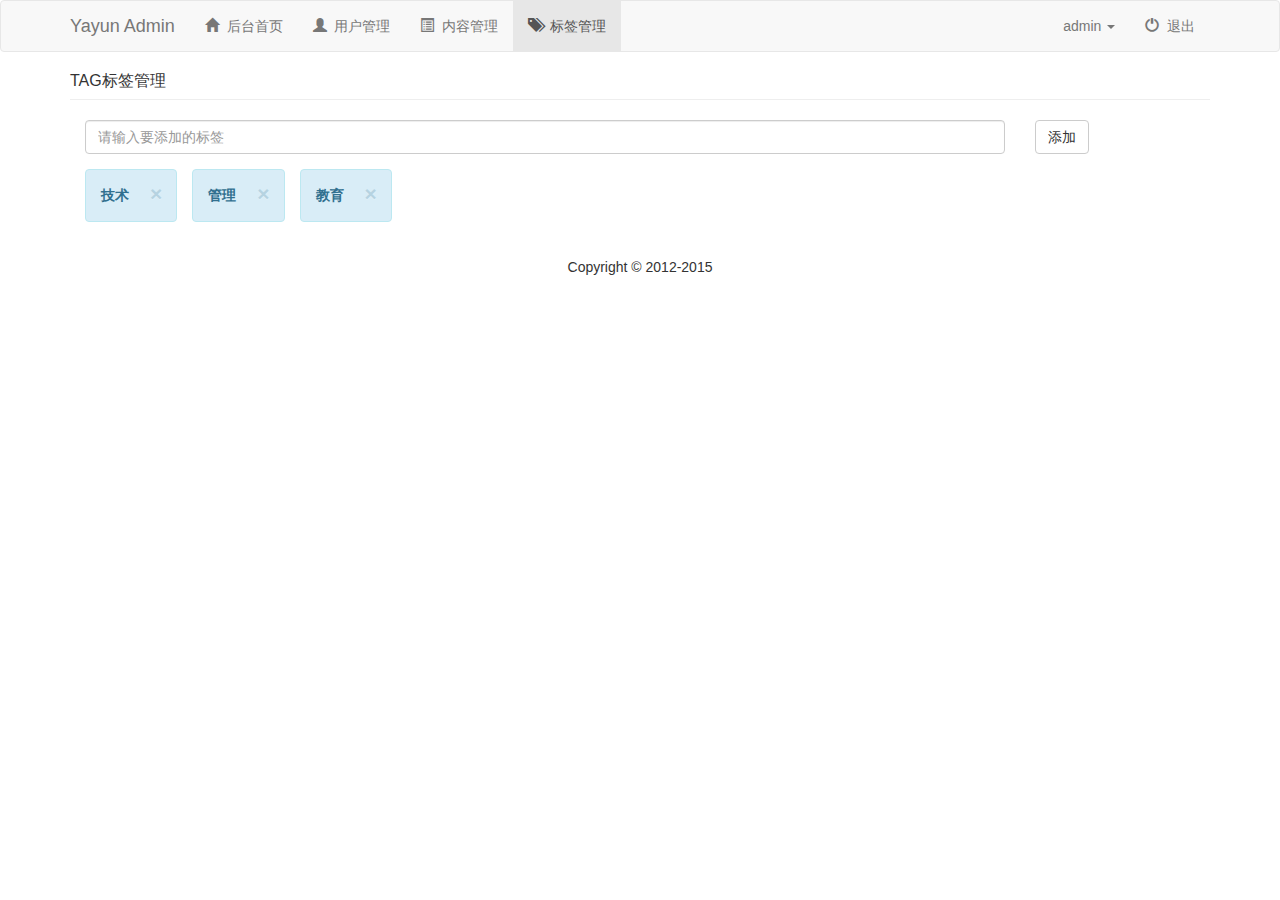
<file: demo2/tag.html>
<!DOCTYPE html>
<html>
<head>
<meta charset="utf-8">
<meta http-equiv="X-UA-Compatible" content="IE=edge,chrome=1">
<title>Yayun-标签管理</title>
<meta name="description" content="">
<meta name="keywords" content="">
<meta name="viewport" content="width=device-width, initial-scale=1 , user-scalable=no">
<link href="images/favicon.ico" rel="icon" type="image/x-icon" />
<link rel="stylesheet" href="css/bootstrap.min.css"/>
<link rel="stylesheet" href="css/style.css"/>
</head>
<body>
<!--导航-->
<nav class="navbar navbar-default">
    <div class="container">
        <!--小屏幕导航按钮和logo-->
        <div class="navbar-header">
            <button class="navbar-toggle" data-toggle="collapse" data-target=".navbar-collapse">
                <span class="icon-bar"></span>
                <span class="icon-bar"></span>
                <span class="icon-bar"></span>
            </button>
            <a href="index.html" class="navbar-brand">Yayun Admin</a>
        </div>
        <!--小屏幕导航按钮和logo-->
        <!--导航-->
        <div class="navbar-collapse collapse">
            <ul class="nav navbar-nav">
                <li><a href="index.html"><span class="glyphicon glyphicon-home"></span>&nbsp;&nbsp;后台首页</a></li>
                <li><a href="user_list.html"><span class="glyphicon glyphicon-user"></span>&nbsp;&nbsp;用户管理</a></li>
                <li><a href="content.html"><span class="glyphicon glyphicon-list-alt"></span>&nbsp;&nbsp;内容管理</a></li>
                <li class="active"><a href="tag.html"><span class="glyphicon glyphicon-tags"></span>&nbsp;&nbsp;标签管理</a></li>
            </ul>
            <ul class="nav navbar-nav navbar-right">
                <li class="dropdown">
                    <a id="dLabel" type="button" data-toggle="dropdown" aria-haspopup="true" aria-expanded="false">
                        admin
                        <span class="caret"></span>
                    </a>
                    <ul class="dropdown-menu" aria-labelledby="dLabel">
                        <li><a href="index.html"><span class="glyphicon glyphicon-screenshot"></span>&nbsp;&nbsp;前台首页</a></li>
                        <li><a href="index.html"><span class="glyphicon glyphicon-user"></span>&nbsp;&nbsp;个人主页</a></li>
                        <li><a href="index.html"><span class="glyphicon glyphicon-cog"></span>&nbsp;&nbsp;个人设置</a></li>
                        <li><a href="index.html"><span class="glyphicon glyphicon-credit-card"></span>&nbsp;&nbsp;账户中心</a></li>
                        <li><a href="index.html"><span class="glyphicon glyphicon-heart"></span>&nbsp;&nbsp;我的收藏</a></li>
                    </ul>
                </li>
                <li><a href="#bbs"><span class="glyphicon glyphicon-off"></span>&nbsp;&nbsp;退出</a></li>
            </ul>
        </div>
        <!--导航-->

    </div>
</nav>
<!--导航-->

<div class="container">
    <div class="row">
        <div class="col-md-12">
            <div class="page-header">
                <h1>TAG标签管理</h1>
            </div>
            <div class="col-md-12 pad0">
                <form>
                    <div class="col-md-10">
                        <input class="form-control" placeholder="请输入要添加的标签">
                    </div>
                    <div class="col-md-2">
                        <button type="submit" class="btn btn-default">添加</button>
                    </div>
                </form>
            </div>
            <div class="col-md-12 taglist">
                <div class="alert alert-info alert-dismissible pull-left" role="alert">
                    <button type="button" class="close" data-dismiss="alert" aria-label="Close"><span aria-hidden="true">&times;</span></button>
                    <strong>技术</strong>
                </div>
                <div class="alert alert-info alert-dismissible  pull-left" role="alert">
                    <button type="button" class="close" data-dismiss="alert" aria-label="Close"><span aria-hidden="true">&times;</span></button>
                    <strong>管理</strong>
                </div>
                <div class="alert alert-info alert-dismissible  pull-left" role="alert">
                    <button type="button" class="close" data-dismiss="alert" aria-label="Close"><span aria-hidden="true">&times;</span></button>
                    <strong>教育</strong>
                </div>
            </div>
        </div>
    </div>
</div>

<!--footer-->
<footer>
    <div class="container">
        <div class="row">
            <div class="col-md-12">
                <p>
                    Copyright&nbsp;©&nbsp;2012-2015
                </p>
            </div>
        </div>
    </div>
</footer>
<!--footer-->


<script src="js/jquery-2.2.0.min.js" type="text/javascript"></script>
<script src="js/bootstrap.min.js"></script>
</body>
</html>
</file>
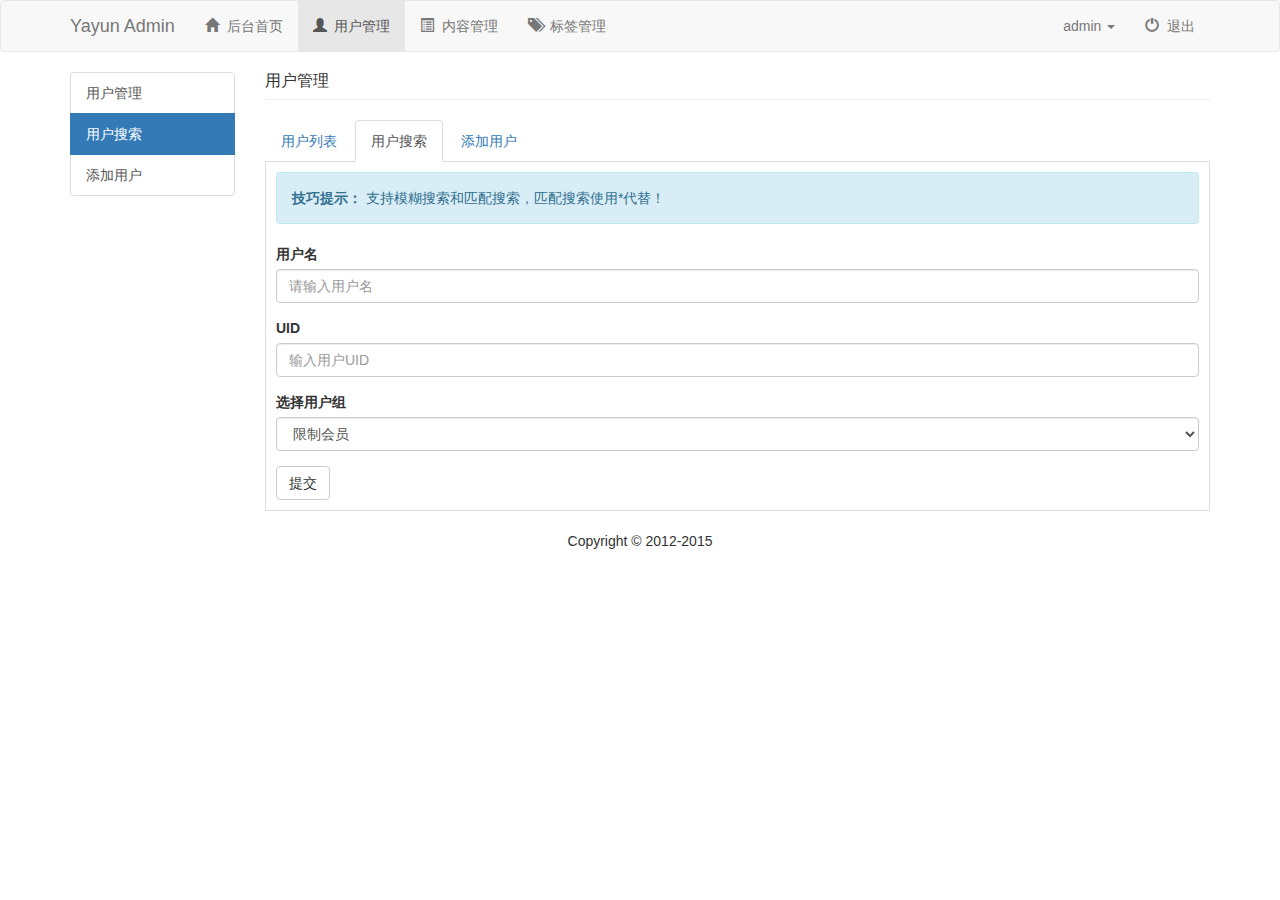
<file: demo2/uesr_search.html>
<!DOCTYPE html>
<html>
<head>
<meta charset="utf-8">
<meta http-equiv="X-UA-Compatible" content="IE=edge,chrome=1">
<title>Yayun-用户搜索</title>
<meta name="description" content="">
<meta name="keywords" content="">
<meta name="viewport" content="width=device-width, initial-scale=1 , user-scalable=no">
<link href="images/favicon.ico" rel="icon" type="image/x-icon" />
<link rel="stylesheet" href="css/bootstrap.min.css"/>
<link rel="stylesheet" href="css/style.css"/>
</head>
<body>
<!--导航-->
<nav class="navbar navbar-default">
    <div class="container">
        <!--小屏幕导航按钮和logo-->
        <div class="navbar-header">
            <button class="navbar-toggle" data-toggle="collapse" data-target=".navbar-collapse">
                <span class="icon-bar"></span>
                <span class="icon-bar"></span>
                <span class="icon-bar"></span>
            </button>
            <a href="index.html" class="navbar-brand">Yayun Admin</a>
        </div>
        <!--小屏幕导航按钮和logo-->
        <!--导航-->
        <div class="navbar-collapse collapse">
            <ul class="nav navbar-nav">
                <li><a href="index.html"><span class="glyphicon glyphicon-home"></span>&nbsp;&nbsp;后台首页</a></li>
                <li class="active"><a href="user_list.html"><span class="glyphicon glyphicon-user"></span>&nbsp;&nbsp;用户管理</a></li>
                <li><a href="content.html"><span class="glyphicon glyphicon-list-alt"></span>&nbsp;&nbsp;内容管理</a></li>
                <li><a href="tag.html"><span class="glyphicon glyphicon-tags"></span>&nbsp;&nbsp;标签管理</a></li>
            </ul>
            <ul class="nav navbar-nav navbar-right">
                <li class="dropdown">
                    <a id="dLabel" type="button" data-toggle="dropdown" aria-haspopup="true" aria-expanded="false">
                        admin
                        <span class="caret"></span>
                    </a>
                    <ul class="dropdown-menu" aria-labelledby="dLabel">
                        <li><a href="index.html"><span class="glyphicon glyphicon-screenshot"></span>&nbsp;&nbsp;前台首页</a></li>
                        <li><a href="index.html"><span class="glyphicon glyphicon-user"></span>&nbsp;&nbsp;个人主页</a></li>
                        <li><a href="index.html"><span class="glyphicon glyphicon-cog"></span>&nbsp;&nbsp;个人设置</a></li>
                        <li><a href="index.html"><span class="glyphicon glyphicon-credit-card"></span>&nbsp;&nbsp;账户中心</a></li>
                        <li><a href="index.html"><span class="glyphicon glyphicon-heart"></span>&nbsp;&nbsp;我的收藏</a></li>
                    </ul>
                </li>
                <li><a href="#bbs"><span class="glyphicon glyphicon-off"></span>&nbsp;&nbsp;退出</a></li>
            </ul>
        </div>
        <!--导航-->

    </div>
</nav>
<!--导航-->

<div class="container">
    <div class="row">
        <div class="col-md-2">
            <div class="list-group">
                <a href="user_list.html" class="list-group-item">用户管理</a>
                <a href="uesr_search.html" class="list-group-item active">用户搜索</a>
                <a href="" role="button"  class="list-group-item" data-toggle="modal" data-target="#myModal">添加用户</a>
            </div>
        </div>
        <div class="col-md-10">
            <div class="page-header">
                <h1>用户管理</h1>
            </div>
            <ul class="nav nav-tabs">
                <li>
                    <a href="user_list.html">用户列表</a>
                </li>
                <li  class="active">
                    <a href="uesr_search.html">用户搜索</a>
                </li>
                <li>
                    <a href="" role="button" data-toggle="modal" data-target="#myModal">添加用户</a>
                </li>
            </ul>
            <form action="#" class="uesr_search">
                <div class="alert alert-info" role="alert">
                    <strong>技巧提示：</strong>
                    支持模糊搜索和匹配搜索，匹配搜索使用*代替！
                </div>
                <div class="form-group">
                    <label for="name">用户名</label>
                    <input type="texte" id="name" class="form-control" placeholder="请输入用户名">
                </div>
                <div class="form-group">
                    <label for="uid">UID</label>
                    <input type="text" id="uid" class="form-control" placeholder="输入用户UID">
                </div>
                <div class="form-group">
                    <label for="yonghuzu">选择用户组</label>
                    <select id="yonghuzu" class="form-control">
                        <option>限制会员</option>
                        <option>新手上路</option>
                        <option>组册会员</option>
                        <option>中级会员</option>
                        <option>高级会员</option>
                    </select>
                </div>
                <button type="submit" class="btn btn-default">提交</button>
            </form>
        </div>
    </div>
</div>



<!-- Modal -->
<div class="modal fade" id="myModal" tabindex="-1" role="dialog" aria-labelledby="myModalLabel">
    <div class="modal-dialog" role="document">
        <div class="modal-content">
            <div class="modal-header">
                <button type="button" class="close" data-dismiss="modal" aria-label="Close"><span aria-hidden="true">&times;</span></button>
                <h4 class="modal-title" id="myModalLabel">添加用户</h4>
            </div>
            <div class="modal-body">
                <form action="#">
                    <div class="form-group">
                        <label for="addname">用户名</label>
                        <input type="text" id="addname" class="form-control" placeholder="用户名">
                    </div>
                    <div class="form-group">
                        <label for="addpassword">用户密码</label>
                        <input type="text" id="addpassword" class="form-control" placeholder="请输入用户密码">
                    </div>
                    <div class="form-group">
                        <label for="addpassword1">确认用户密码</label>
                        <input type="text" id="addpassword1" class="form-control" placeholder="请确认输入用户密码">
                    </div>
                    <div class="form-group">
                        <label for="addemail">请输入用户邮箱</label>
                        <input type="email" id="addemail" class="form-control" placeholder="请输入用户邮箱">
                    </div>
                    <div class="form-group">
                        <label for="addyonghuzu">所属用户组</label>
                        <select id="addyonghuzu" class="form-control">
                            <option>限制会员</option>
                            <option>新手上路</option>
                            <option>组册会员</option>
                            <option>中级会员</option>
                            <option>高级会员</option>
                        </select>
                    </div>
                </form>
            </div>
            <div class="modal-footer">
                <button type="button" class="btn btn-default" data-dismiss="modal">关闭</button>
                <button type="button" class="btn btn-primary">提交</button>
            </div>
        </div>
    </div>
</div>

<!--footer-->
<footer>
    <div class="container">
        <div class="row">
            <div class="col-md-12">
                <p>
                    Copyright&nbsp;©&nbsp;2012-2015
                </p>
            </div>
        </div>
    </div>
</footer>
<!--footer-->


<script src="js/jquery-2.2.0.min.js" type="text/javascript"></script>
<script src="js/bootstrap.min.js"></script>
</body>
</html>
</file>
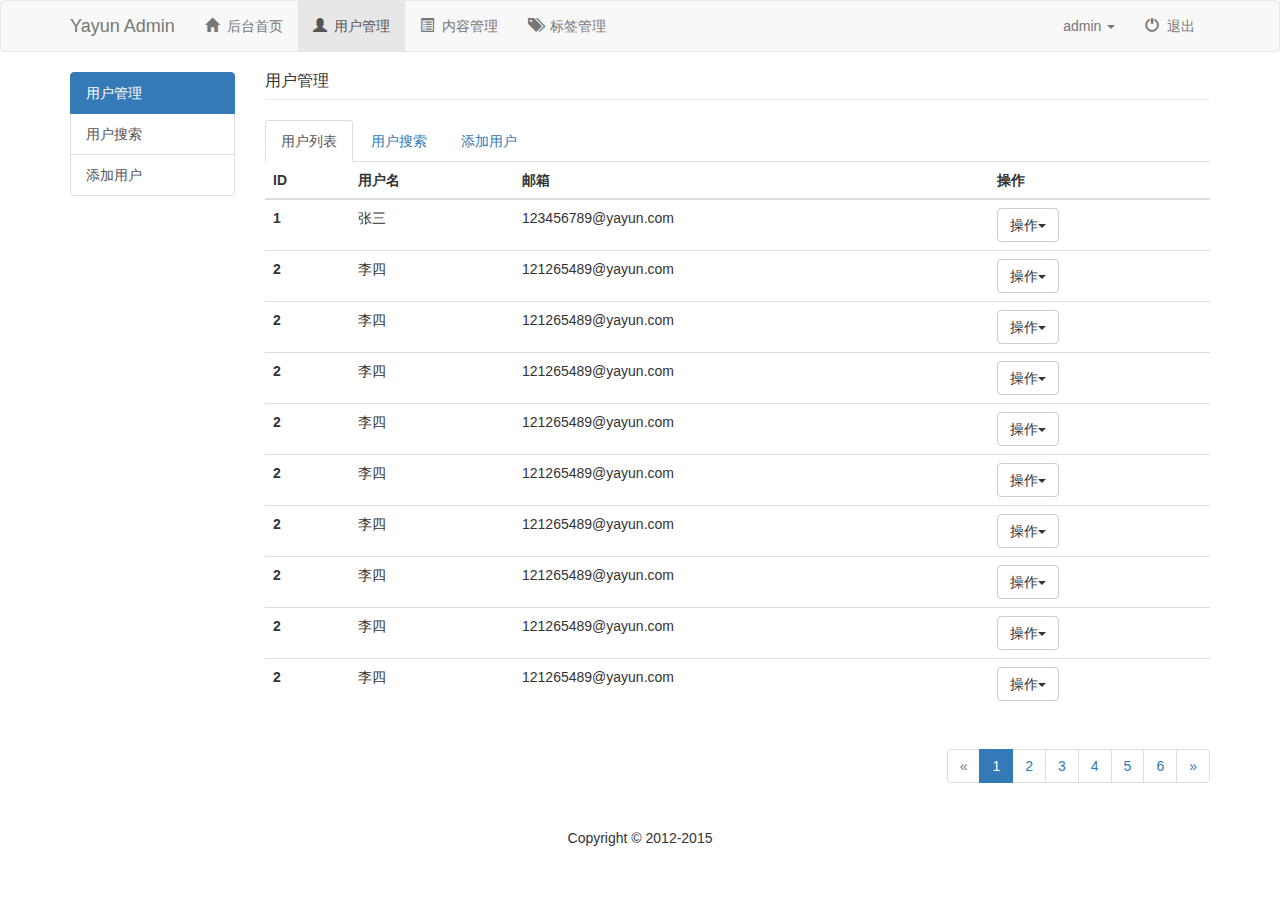
<file: demo2/user_list.html>
<!DOCTYPE html>
<html>
<head>
<meta charset="utf-8">
<meta http-equiv="X-UA-Compatible" content="IE=edge,chrome=1">
<title>Yayun-用户列表</title>
<meta name="description" content="">
<meta name="keywords" content="">
<meta name="viewport" content="width=device-width, initial-scale=1 , user-scalable=no">
<link href="images/favicon.ico" rel="icon" type="image/x-icon" />
<link rel="stylesheet" href="css/bootstrap.min.css"/>
<link rel="stylesheet" href="css/style.css"/>
</head>
<body>
<!--导航-->
<nav class="navbar navbar-default">
    <div class="container">
        <!--小屏幕导航按钮和logo-->
        <div class="navbar-header">
            <button class="navbar-toggle" data-toggle="collapse" data-target=".navbar-collapse">
                <span class="icon-bar"></span>
                <span class="icon-bar"></span>
                <span class="icon-bar"></span>
            </button>
            <a href="index.html" class="navbar-brand">Yayun Admin</a>
        </div>
        <!--小屏幕导航按钮和logo-->
        <!--导航-->
        <div class="navbar-collapse collapse">
            <ul class="nav navbar-nav">
                <li><a href="index.html"><span class="glyphicon glyphicon-home"></span>&nbsp;&nbsp;后台首页</a></li>
                <li class="active"><a href="user_list.html"><span class="glyphicon glyphicon-user"></span>&nbsp;&nbsp;用户管理</a></li>
                <li><a href="content.html"><span class="glyphicon glyphicon-list-alt"></span>&nbsp;&nbsp;内容管理</a></li>
                <li><a href="tag.html"><span class="glyphicon glyphicon-tags"></span>&nbsp;&nbsp;标签管理</a></li>
            </ul>
            <ul class="nav navbar-nav navbar-right">
                <li class="dropdown">
                    <a id="dLabel" type="button" data-toggle="dropdown" aria-haspopup="true" aria-expanded="false">
                        admin
                        <span class="caret"></span>
                    </a>
                    <ul class="dropdown-menu" aria-labelledby="dLabel">
                        <li><a href="index.html"><span class="glyphicon glyphicon-screenshot"></span>&nbsp;&nbsp;前台首页</a></li>
                        <li><a href="index.html"><span class="glyphicon glyphicon-user"></span>&nbsp;&nbsp;个人主页</a></li>
                        <li><a href="index.html"><span class="glyphicon glyphicon-cog"></span>&nbsp;&nbsp;个人设置</a></li>
                        <li><a href="index.html"><span class="glyphicon glyphicon-credit-card"></span>&nbsp;&nbsp;账户中心</a></li>
                        <li><a href="index.html"><span class="glyphicon glyphicon-heart"></span>&nbsp;&nbsp;我的收藏</a></li>
                    </ul>
                </li>
                <li><a href="#bbs"><span class="glyphicon glyphicon-off"></span>&nbsp;&nbsp;退出</a></li>
            </ul>
        </div>
        <!--导航-->

    </div>
</nav>
<!--导航-->

<div class="container">
    <div class="row">
        <div class="col-md-2">
            <div class="list-group">
                <a href="user_list.html" class="list-group-item active">用户管理</a>
                <a href="uesr_search.html" class="list-group-item">用户搜索</a>
                <a href="" role="button"  class="list-group-item" data-toggle="modal" data-target="#myModal">添加用户</a>
            </div>
        </div>
        <div class="col-md-10">
            <div class="page-header">
                <h1>用户管理</h1>
            </div>
            <ul class="nav nav-tabs">
                <li class="active">
                    <a href="user_list.html">用户列表</a>
                </li>
                <li>
                    <a href="uesr_search.html">用户搜索</a>
                </li>
                <li>
                    <a href="" role="button" data-toggle="modal" data-target="#myModal">添加用户</a>
                </li>
            </ul>
            <table class="table">
                <thead>
                    <tr>
                        <th>ID</th>
                        <th>用户名</th>
                        <th>邮箱</th>
                        <th>操作</th>
                    </tr>
                </thead>
                <tbody>
                    <tr>
                        <th scope="row">1</th>
                        <td>张三</td>
                        <td>123456789@yayun.com</td>
                        <td>
                            <div role="presentation" class="dropdown">
                                <button class="btn btn-default dropdown-toggle" data-toggle="dropdown" href="#" role="button" aria-haspopup="true" aria-expanded="false">
                                    操作<span class="caret"></span>
                                </button>
                                <ul class="dropdown-menu">
                                   <li><a href="#">编辑</a></li>
                                   <li><a href="#">删除</a></li>
                                   <li><a href="#">锁定</a></li>
                                   <li><a href="#">修改密码</a></li>
                                </ul>
                            </div>
                        </td>
                    </tr>
                    <tr>
                        <th scope="row">2</th>
                        <td>李四</td>
                        <td>121265489@yayun.com</td>
                        <td>
                            <div role="presentation" class="dropdown">
                                <button class="btn btn-default dropdown-toggle" data-toggle="dropdown" href="#" role="button" aria-haspopup="true" aria-expanded="false">
                                    操作<span class="caret"></span>
                                </button>
                                <ul class="dropdown-menu">
                                    <li><a href="#">编辑</a></li>
                                    <li><a href="#">删除</a></li>
                                    <li><a href="#">锁定</a></li>
                                    <li><a href="#">修改密码</a></li>
                                </ul>
                            </div>
                        </td>
                    </tr>
                    <tr>
                        <th scope="row">2</th>
                        <td>李四</td>
                        <td>121265489@yayun.com</td>
                        <td>
                            <div role="presentation" class="dropdown">
                                <button class="btn btn-default dropdown-toggle" data-toggle="dropdown" href="#" role="button" aria-haspopup="true" aria-expanded="false">
                                    操作<span class="caret"></span>
                                </button>
                                <ul class="dropdown-menu">
                                    <li><a href="#">编辑</a></li>
                                    <li><a href="#">删除</a></li>
                                    <li><a href="#">锁定</a></li>
                                    <li><a href="#">修改密码</a></li>
                                </ul>
                            </div>
                        </td>
                    </tr>
                    <tr>
                        <th scope="row">2</th>
                        <td>李四</td>
                        <td>121265489@yayun.com</td>
                        <td>
                            <div role="presentation" class="dropdown">
                                <button class="btn btn-default dropdown-toggle" data-toggle="dropdown" href="#" role="button" aria-haspopup="true" aria-expanded="false">
                                    操作<span class="caret"></span>
                                </button>
                                <ul class="dropdown-menu">
                                    <li><a href="#">编辑</a></li>
                                    <li><a href="#">删除</a></li>
                                    <li><a href="#">锁定</a></li>
                                    <li><a href="#">修改密码</a></li>
                                </ul>
                            </div>
                        </td>
                    </tr>
                    <tr>
                        <th scope="row">2</th>
                        <td>李四</td>
                        <td>121265489@yayun.com</td>
                        <td>
                            <div role="presentation" class="dropdown">
                                <button class="btn btn-default dropdown-toggle" data-toggle="dropdown" href="#" role="button" aria-haspopup="true" aria-expanded="false">
                                    操作<span class="caret"></span>
                                </button>
                                <ul class="dropdown-menu">
                                    <li><a href="#">编辑</a></li>
                                    <li><a href="#">删除</a></li>
                                    <li><a href="#">锁定</a></li>
                                    <li><a href="#">修改密码</a></li>
                                </ul>
                            </div>
                        </td>
                    </tr>
                    <tr>
                        <th scope="row">2</th>
                        <td>李四</td>
                        <td>121265489@yayun.com</td>
                        <td>
                            <div role="presentation" class="dropdown">
                                <button class="btn btn-default dropdown-toggle" data-toggle="dropdown" href="#" role="button" aria-haspopup="true" aria-expanded="false">
                                    操作<span class="caret"></span>
                                </button>
                                <ul class="dropdown-menu">
                                    <li><a href="#">编辑</a></li>
                                    <li><a href="#">删除</a></li>
                                    <li><a href="#">锁定</a></li>
                                    <li><a href="#">修改密码</a></li>
                                </ul>
                            </div>
                        </td>
                    </tr>
                    <tr>
                        <th scope="row">2</th>
                        <td>李四</td>
                        <td>121265489@yayun.com</td>
                        <td>
                            <div role="presentation" class="dropdown">
                                <button class="btn btn-default dropdown-toggle" data-toggle="dropdown" href="#" role="button" aria-haspopup="true" aria-expanded="false">
                                    操作<span class="caret"></span>
                                </button>
                                <ul class="dropdown-menu">
                                    <li><a href="#">编辑</a></li>
                                    <li><a href="#">删除</a></li>
                                    <li><a href="#">锁定</a></li>
                                    <li><a href="#">修改密码</a></li>
                                </ul>
                            </div>
                        </td>
                    </tr>
                    <tr>
                        <th scope="row">2</th>
                        <td>李四</td>
                        <td>121265489@yayun.com</td>
                        <td>
                            <div role="presentation" class="dropdown">
                                <button class="btn btn-default dropdown-toggle" data-toggle="dropdown" href="#" role="button" aria-haspopup="true" aria-expanded="false">
                                    操作<span class="caret"></span>
                                </button>
                                <ul class="dropdown-menu">
                                    <li><a href="#">编辑</a></li>
                                    <li><a href="#">删除</a></li>
                                    <li><a href="#">锁定</a></li>
                                    <li><a href="#">修改密码</a></li>
                                </ul>
                            </div>
                        </td>
                    </tr>
                    <tr>
                        <th scope="row">2</th>
                        <td>李四</td>
                        <td>121265489@yayun.com</td>
                        <td>
                            <div role="presentation" class="dropdown">
                                <button class="btn btn-default dropdown-toggle" data-toggle="dropdown" href="#" role="button" aria-haspopup="true" aria-expanded="false">
                                    操作<span class="caret"></span>
                                </button>
                                <ul class="dropdown-menu">
                                    <li><a href="#">编辑</a></li>
                                    <li><a href="#">删除</a></li>
                                    <li><a href="#">锁定</a></li>
                                    <li><a href="#">修改密码</a></li>
                                </ul>
                            </div>
                        </td>
                    </tr>
                    <tr>
                        <th scope="row">2</th>
                        <td>李四</td>
                        <td>121265489@yayun.com</td>
                        <td>
                            <div role="presentation" class="dropdown">
                                <button class="btn btn-default dropdown-toggle" data-toggle="dropdown" href="#" role="button" aria-haspopup="true" aria-expanded="false">
                                    操作<span class="caret"></span>
                                </button>
                                <ul class="dropdown-menu">
                                    <li><a href="#">编辑</a></li>
                                    <li><a href="#">删除</a></li>
                                    <li><a href="#">锁定</a></li>
                                    <li><a href="#">修改密码</a></li>
                                </ul>
                            </div>
                        </td>
                    </tr>
                </tbody>
            </table>
            <nav class="pull-right">
                <ul class="pagination">
                    <li class="disabled"><a href="#" aria-label="Previous"><span aria-hidden="true">&laquo;</span></a></li>
                    <li class="active"><a href="#">1</a></li>
                    <li><a href="#">2 </a></li>
                    <li><a href="#">3 </a></li>
                    <li><a href="#">4 </a></li>
                    <li><a href="#">5 </a></li>
                    <li><a href="#">6 </a></li>
                    <li><a href="#"><span aria-hidden="true">&raquo;</span></a></li>
                </ul>
            </nav>
        </div>
    </div>
</div>

<!-- Modal -->
<div class="modal fade" id="myModal" tabindex="-1" role="dialog" aria-labelledby="myModalLabel">
    <div class="modal-dialog" role="document">
        <div class="modal-content">
            <div class="modal-header">
                <button type="button" class="close" data-dismiss="modal" aria-label="Close"><span aria-hidden="true">&times;</span></button>
                <h4 class="modal-title" id="myModalLabel">添加用户</h4>
            </div>
            <div class="modal-body">
                <form action="#">
                    <div class="form-group">
                        <label for="addname">用户名</label>
                        <input type="text" id="addname" class="form-control" placeholder="用户名">
                    </div>
                    <div class="form-group">
                        <label for="addpassword">用户密码</label>
                        <input type="text" id="addpassword" class="form-control" placeholder="请输入用户密码">
                    </div>
                    <div class="form-group">
                        <label for="addpassword1">确认用户密码</label>
                        <input type="text" id="addpassword1" class="form-control" placeholder="请确认输入用户密码">
                    </div>
                    <div class="form-group">
                        <label for="addemail">请输入用户邮箱</label>
                        <input type="email" id="addemail" class="form-control" placeholder="请输入用户邮箱">
                    </div>
                    <div class="form-group">
                        <label for="addyonghuzu">所属用户组</label>
                        <select id="addyonghuzu" class="form-control">
                            <option>限制会员</option>
                            <option>新手上路</option>
                            <option>组册会员</option>
                            <option>中级会员</option>
                            <option>高级会员</option>
                        </select>
                    </div>
                </form>
            </div>
            <div class="modal-footer">
                <button type="button" class="btn btn-default" data-dismiss="modal">关闭</button>
                <button type="button" class="btn btn-primary">提交</button>
            </div>
        </div>
    </div>
</div>
<!--footer-->
<footer>
    <div class="container">
        <div class="row">
            <div class="col-md-12">
                <p>
                    Copyright&nbsp;©&nbsp;2012-2015
                </p>
            </div>
        </div>
    </div>
</footer>
<!--footer-->


<script src="js/jquery-2.2.0.min.js" type="text/javascript"></script>
<script src="js/bootstrap.min.js"></script>
</body>
</html>
</file>
<file: css/fullpage.css>
/*!
 * fullPage 2.8.1
 * https://github.com/alvarotrigo/fullPage.js
 * MIT licensed
 *
 * Copyright (C) 2013 alvarotrigo.com - A project by Alvaro Trigo
 */
html.fp-enabled,
.fp-enabled body {
    margin: 0;
    padding: 0;
    overflow:hidden;

    /*Avoid flicker on slides transitions for mobile phones #336 */
    -webkit-tap-highlight-color: rgba(0,0,0,0);
}
#superContainer {
    height: 100%;
    position: relative;

    /* Touch detection for Windows 8 */
    -ms-touch-action: none;

    /* IE 11 on Windows Phone 8.1*/
    touch-action: none;
}
.fp-section {
    position: relative;
    -webkit-box-sizing: border-box; /* Safari<=5 Android<=3 */
    -moz-box-sizing: border-box; /* <=28 */
    box-sizing: border-box;
}
.fp-slide {
    float: left;
}
.fp-slide, .fp-slidesContainer {
    height: 100%;
    display: block;
}
.fp-slides {
    z-index:1;
    height: 100%;
    overflow: hidden;
    position: relative;
    -webkit-transition: all 0.3s ease-out; /* Safari<=6 Android<=4.3 */
    transition: all 0.3s ease-out;
}
.fp-section.fp-table, .fp-slide.fp-table {
    display: table;
    table-layout:fixed;
    width: 100%;
}
.fp-tableCell {
    display: table-cell;
    vertical-align: middle;
    width: 100%;
    height: 100%;
}
.fp-slidesContainer {
    float: left;
    position: relative;
}
.fp-controlArrow {
    -webkit-user-select: none; /* webkit (safari, chrome) browsers */
    -moz-user-select: none; /* mozilla browsers */
    -khtml-user-select: none; /* webkit (konqueror) browsers */
    -ms-user-select: none; /* IE10+ */
    position: absolute;
    z-index: 4;
    top: 50%;
    cursor: pointer;
    width: 0;
    height: 0;
    border-style: solid;
    margin-top: -38px;
    -webkit-transform: translate3d(0,0,0);
    -ms-transform: translate3d(0,0,0);
    transform: translate3d(0,0,0);
}
.fp-controlArrow.fp-prev {
    left: 15px;
    width: 0;
    border-width: 38.5px 34px 38.5px 0;
    border-color: transparent #fff transparent transparent;
}
.fp-controlArrow.fp-next {
    right: 15px;
    border-width: 38.5px 0 38.5px 34px;
    border-color: transparent transparent transparent #fff;
}
.fp-scrollable {
    overflow: hidden;
    position: relative;
}
.iScrollIndicator{
    border: 0 !important;
}
.fp-notransition {
    -webkit-transition: none !important;
    transition: none !important;
}
#fp-nav {
    position: fixed;
    z-index: 100;
    margin-top: -32px;
    top: 50%;
    opacity: 1;
    -webkit-transform: translate3d(0,0,0);
}
#fp-nav.right {
    right: 17px;
}
#fp-nav.left {
    left: 17px;
}
.fp-slidesNav{
    position: absolute;
    z-index: 4;
    left: 50%;
    opacity: 1;
}
.fp-slidesNav.bottom {
    bottom: 17px;
}
.fp-slidesNav.top {
    top: 17px;
}
#fp-nav ul,
.fp-slidesNav ul {
  margin: 0;
  padding: 0;
}
#fp-nav ul li,
.fp-slidesNav ul li {
    display: block;
    width: 14px;
    height: 13px;
    margin: 7px;
    position:relative;
}
.fp-slidesNav ul li {
    display: inline-block;
}
#fp-nav ul li a,
.fp-slidesNav ul li a {
    display: block;
    position: relative;
    z-index: 1;
    width: 100%;
    height: 100%;
    cursor: pointer;
    text-decoration: none;
}
#fp-nav ul li a.active span,
.fp-slidesNav ul li a.active span,
#fp-nav ul li:hover a.active span,
.fp-slidesNav ul li:hover a.active span{
    height: 12px;
    width: 12px;
    margin: -6px 0 0 -6px;
    border-radius: 100%;
 }
#fp-nav ul li a span,
.fp-slidesNav ul li a span {
    border-radius: 50%;
    position: absolute;
    z-index: 1;
    height: 4px;
    width: 4px;
    border: 0;
    background: #333;
    left: 50%;
    top: 50%;
    margin: -2px 0 0 -2px;
    -webkit-transition: all 0.1s ease-in-out;
    -moz-transition: all 0.1s ease-in-out;
    -o-transition: all 0.1s ease-in-out;
    transition: all 0.1s ease-in-out;
}
#fp-nav ul li:hover a span,
.fp-slidesNav ul li:hover a span{
    width: 10px;
    height: 10px;
    margin: -5px 0px 0px -5px;
}
#fp-nav ul li .fp-tooltip {
    position: absolute;
    top: -2px;
    color: #fff;
    font-size: 14px;
    font-family: arial, helvetica, sans-serif;
    white-space: nowrap;
    max-width: 220px;
    overflow: hidden;
    display: block;
    opacity: 0;
    width: 0;
    cursor: pointer;
}
#fp-nav ul li:hover .fp-tooltip,
#fp-nav.fp-show-active a.active + .fp-tooltip {
    -webkit-transition: opacity 0.2s ease-in;
    transition: opacity 0.2s ease-in;
    width: auto;
    opacity: 1;
}
#fp-nav ul li .fp-tooltip.right {
    right: 20px;
}
#fp-nav ul li .fp-tooltip.left {
    left: 20px;
}
.fp-auto-height.fp-section,
.fp-auto-height .fp-slide,
.fp-auto-height .fp-tableCell{
    height: auto !important;
}

.fp-responsive .fp-auto-height-responsive.fp-section,
.fp-responsive .fp-auto-height-responsive .fp-slide,
.fp-responsive .fp-auto-height-responsive .fp-tableCell {
    height: auto !important;
}
</file>
<file: css/main.css>
*{
	margin:0;padding:0;
	font-family: 'Microsoft yahei';
    color: #fff;
}

a{
	text-decoration:none;
    color:#666;
}
i,em,b,strong{
	font-style:normal;
	font-weight:normal;
}
ul,ol,dl{
	margin:0;
	padding:0;
}
li{
	list-style:none;
}

.fl{
	float:left;
}
.fr{
	float:right;
}
.clearfix:after{
	display:block;
	content:'';
    clear:both;
}
.clearfix{
	zoom:1;
}

a img{
	border:0;
}
img{
	vertical-align:top;
}
h1{
	font-size: 3.5rem;
}
h2{
	color:rgba(255,255,255,0.9);
	font-size: 1.5rem;
	font-weight: normal;
	opacity: 0.9;
}
h3{
	color:rgba(255,255,255,0.8);
	font-size: 1.2rem;
	font-weight: normal;
	opacity: 0.8;
}
p{
	color:rgba(255,255,255,0.8);
	font-size: 1rem;
}
.section{
	text-align: center;
}

/*头像*/

.section1 .avatar{
	width: 180px;
	height: 180px; 
	overflow: hidden;
	border: 0.5rem solid rgba(255, 245, 245, 0.5);
	position: relative;
	top: -900px;
	opacity: 0;
	perspective: 500;
	-webkit-transform: rotate(300reg, 300reg);
	transform: rotate(300reg, 300reg);
	transition: 1s ease;
	border-radius: 50%;
	box-shadow: 1px 3px 5px #555; 
}
.section1.active .avatar{
	top: 0;
	opacity: 1;
	-webkit-transform: rotate(0reg, 0reg);
	transform: rotate(0reg, 0reg);
}
.textshadow1{
	text-shadow: 1px 2px #49e,2px 3px #eee;
	margin-bottom: 20px;
}
.textshadow2{
	text-shadow: 1px 2px #6c9,2px 3px #eee;
	margin-bottom: 20px;
}
/*第一页的字体运动*/
.section1 h1, .section1 h2, .section1 p{
	-webkit-transform: scale(0.1);
	transform: scale(0.1);
	transition-duration: .4s;
}
.section1 h1{
	transition-delay: .1s;
}
.section1 h2{
	transition-delay: .3s;
}
.section1 p{
	transition-delay: .6s;
}
.section1.active h1,.section1.active h2, .section1.active p{
	-webkit-transform: scale(1);
	transform: scale(1);
}

/*begin section2*/
@media screen and (min-width: 640px){
	.section2 .items{
		width: 70%;
		margin: 0 auto;
	}
	.section2 .items li{
		float: left;
		width: 30%;
		height: 300px;
		background: #fff;
		overflow: hidden;
		box-shadow: 2px 3px 5px #000;
		transition: 1s all ease;
	}
	.section2 .items li:nth-child(1){
		-webkit-transform: rotateY(-180deg);
		transform: rotateY(-180deg);
	}
	.section2.active .items li:nth-child(1){
		-webkit-transform: rotateY(0deg);
		transform: rotateY(0deg);
	}
	.section2 .items li:nth-child(2){
		-webkit-transform: rotateX(180deg);
		transform: rotateX(180deg);
	}
	.section2.active .items li:nth-child(2){
		-webkit-transform: rotateX(0deg);
		transform: rotateX(0deg);
	}
	.section2 .items li:nth-child(2) img{
		position: relative;
		top:0;
	}
	.section2 .items li:nth-child(3){
		-webkit-transform: rotateY(180deg);
		transform: rotateY(180deg);
	}
	.section2.active .items li:nth-child(3){
		-webkit-transform: rotateY(0deg);
		transform: rotateY(0deg);
	}
	.section2 .items li.add{
		margin: 0 5%;
	}
	.section2 .items li a{
		display: block;
	}
	.section2 .items li img{
		width: 100%;
	}

	.section4 .work{
		line-height: 2rem;
		width: 600px;
		margin: 0 auto;
		transition: 3s;
		opacity: 0;
	}

	/*begin section5*/
	.section5 .aboutme{
		width: 600px;
		margin: 0 auto;
		transition: 1s all ease;
		-webkit-transform-origin: left;
		transform-origin: left;
		-webkit-transform:perspective(800px) rotateY(90deg);
		transform:perspective(800px) rotateY(90deg);
	}
	.section5.active .aboutme{
		-webkit-transform:perspective(800px) rotateY(0deg);
		transform:perspective(800px) rotateY(0deg);
		transition-delay: .5s;
	}
	.section5 .aboutme span{
		font-size: 1.1rem;
		background: #065fb9;
		border-radius: 5px;
		padding: 5px 10px;
		display: inline-block;
		margin: 10px 0;
	}
	.section5 .aboutme span.add{
		background: #049ff1;
	}
}

@media screen and (max-width: 640px){
	.section2 .items li{
		width: 90%;
		margin: 0 auto;
		margin-bottom: 10px;
	}
	.section2 .items li a{
		display: block;
	}
	.section2 .items li a img{
		width: 100%;
	}

	.section4 .work{
		line-height: 2rem;
		width: 95%;
		margin: 0 auto;
		transition: 3s;
		opacity: 0;
	}

	/*begin section5*/
	.section5 .aboutme{
		width: 95%;
		margin: 0 auto;
		transition: 1s all ease;
		-webkit-transform: scale(0);
		transform: scale(0);
	}
	.section5.active .aboutme{
		-webkit-transform: scale(1);
		transform: scale(1);
	}
	.section5 .aboutme span{
		font-size: 1.1rem;
		background: #065fb9;
		border-radius: 5px;
		padding: 5px 10px;
		display: inline-block;
		margin: 10px 0;
	}
	.section5 .aboutme span.add{
		background: #049ff1;
	}
}


/*begin section3*/
.section3 h1{
	transition: .4s;
	-webkit-transform: scale(0);
	transform: scale(0);
}
.section3.active h1{
	-webkit-transform: scale(1);
}
.section3 span{
	font-size: 1.2rem;
	padding: 0.3rem;
}
.section3 span.lg{
	font-size: 2.7rem;
}
.section3 span.sm{
	font-size: 2rem;
}
.section3 span.xs{
	font-size: 1.5rem;
}
.section3 .skillbox{
	transition: 1s;
	-webkit-transform: scale(0);
	transform: scale(0);
}
.section3.active .skillbox{
	-webkit-transform: scale(1);
	transform: scale(1);
}


/*begin section4*/

.section4.active .work{
	opacity: 1;
}
.section4 .work h2{
	font-size: 1.8rem;
	opacity: 1;
	margin-bottom: 10px;
}
.section4 .work h3{
	margin-bottom: 10px;
}
.work h3 p{
	color:rgba(255,255,255,1);
}





/*begin section6*/
.section6 p{
	font-size: 1.5rem;
	color: rgba(255, 255, 255, 1);
	margin-bottom: 10px;
	padding: 2%;
}
.section6 a{
	font-size: 1.6rem;
	color: #6c9;
	background: #fff;
	border-radius: 10px;
	display: inline-block;
	padding: 5px 10px;
	transition: .5s all ease;
}
.section6 a:hover{
	box-shadow: 0 4px 10px #777;
	-webkit-transform: translate(0, -3px);
	transform: translate(0, -3px);
}
.section6 h1{
	transition: 2s;
	margin-bottom: 10px;
	position: relative;
	opacity: 0;
	top:-200px;
}
.section6.active h1{
	opacity: 1;
	top:0px;
}
.section6 p{
	transition: 2s;
	position: relative;
	opacity: 0;
	top:-200px;
}
.section6.active p{
	opacity: 1;
	top:0px;
}
.section6 span{
	transition: 2s;
	position: relative;
	opacity: 0;
	top:-200px;
}
.section6.active span{
	opacity: 1;
	top:0px;
}
</file>
<file: 2048game/css/style.css>
* {
	padding: 0;margin: 0;
}
/* header */
header{
	text-align:center;
	font-family: Arial;
	width: 100%;
}

header h1{
	font-size: 40px;
}

header a{
	text-decoration: none;
	font-size: 25px;
	background: #8f7a66;
	padding: 3px 8px;
	border-radius: 10px;
	color: #fff;
	display: inline-block;
	margin: 10px auto;
}
header a:hover{
	background: #9f8b77;
}
header p{
	font-size: 25px;
}


/* grid */
.grid{
	display: -webkit-flex;
	justify-content:center;

}
.grid-container{
	position: relative;
	width: 500px;
	height: 500px;
	background: #bbada0;
	border-radius: 10px;
}
.grid-cell{
	position: absolute;
	width: 100px;
	height: 100px;
	background: #ccc0b3;
	border-radius: 10px;
	float: left;
}
.number-cell{
	font-family: Arial;
	border-radius: 10px;
	text-align: center;
	position: absolute;
	background: #eee4da;
}

.page {
	position: absolute;
	left: 0;
	top: 0;
	z-index: 9999;
	width: 100%;
	height: 100%;
	background: #ccc;
	opacity: 0;
	display: -webkit-flex;
	justify-content:center;
	align-items:center;
}

.page p {
	font-size: 100px;
}
</file>
<file: demo1/css/style.css>
body{
	font-family: 'Microsoft yahei';
}
/*nav*/
.navbar-default{
    background-color: #fff;
    border: none;
    box-shadow: 0px 2px 8px 0px rgba(50,50,50,0.2);
}
.navbar-default .navbar-brand {
    font-size: 30px;
    font-weight: bold;
    color: #40D2B1;
    height: 70px;
    line-height: 35px;
}
.navbar-default .navbar-nav>li>a {
    font-size: 16px;
    font-weight: bold;
    color: #666;
    height: 70px;
    line-height: 35px;
}
.navbar-toggle{
    margin-top: 17px;
}

/*home*/
#home{
    margin-top: 70px;
    background: url("../img/home-bg.jpg");
    background-size: cover;
    color: #ffffff;
    text-align: center;
    width: 100%;
}
.opabox{
    width: 100%;
    height: 100%;
    background: rgba(0,0,0,0.7);
    padding: 90px 0;
}
#home h1{
    font-weight: bold;
    margin-top: 0;
    margin-bottom: 25px;
}
#home p{
    font-weight: 400;
    line-height: 35px;
}
#home img{
    margin-top: 30px;
    display: inline-block;
}

/*bbs*/
#bbs{
    padding: 80px 0;
    text-align: center;
}
#bbs .col-md-4{
    padding: 15px;
}
#bbs .col-md-4:hover{
    background: #f1f1f1;
    box-shadow: 1px 1px 4px #ccc;
}
#bbs a{
    color: #212121;
    text-decoration: none;
}
#bbs img{
    margin: 0 auto;
}
#bbs h3{
    font-weight: bold;
}

/*HTML5 + bootstrap*/
#html5{
    background: #f8f8f8;
}
#html5 , #bootstrap{
    padding: 80px 0;
}
#html5 h2 , #bootstrap h2{
    font-weight: bold;
}
#html5 p  , #bootstrap p{
    line-height: 25px;
}
#html5 .col-md-6 img{
	margin: 0 auto;
}
.mai-icon{
    background: rgb(64, 210, 177);
    color: #fff;
    border-radius: 50%;
    width: 40px;
    height: 40px;
    text-align: center;
    line-height: 40px;
    margin-right: 20px;
}

/*course*/
#course{
    background: #f8f8f8;
    padding: 80px 0;
    text-align: center;
}
#course h2{
    font-weight: bold;
    padding-bottom: 60px;
}
#course .col-md-3{
    margin-bottom: 20px;
}
.course {
    background: #ffffff;
}
#course .btn{
    background: transparent;
    border: 1px solid #40D2B1;
    border-radius: 0px;
    color: #40D2B1;
    margin-top: 20px;
    margin-bottom: 30px;
    padding: 8px 40px;
    transition: all 0.3s;
}
#course .btn:hover{
    background: #40D2B1;
    color: #fff;
}
#course img{
	width: 100%;
}

/*app*/
#app{
    padding: 80px 0;
}
#app h2{
    font-weight: bold;
    padding-bottom: 30px;
}
#app .btn{
    margin: 10px 0;
    background: rgb(64, 210, 177);
    border-color: rgb(64, 210, 177);
    border-radius: 0;
    padding: 6px 30px;
    transition: all 0.3s;
}
#app .btn:hover{
    background: rgb(44, 142, 120);
}

/*contact*/
#contact{
    background: url("../img/home-bg.jpg") no-repeat;
    background-size: cover;
    color: #ffffff;
}
#contact h2{
    font-weight: bold;
    margin-top: 0;
    margin-bottom: 25px;
}
#contact p{
    line-height: 25px;
    margin-bottom: 20px;
}
#contact .form-control {
    border: none;
    border-radius: 0;
    height: 50px;
    margin-bottom: 20px;
}
#contact textarea.form-control{
    height: auto;
}
#contact textarea{
	resize: none;
}
#contact input[type="submit"]{
    background: #40D2B1;
    color: #fff;
    font-weight: bold;
    transition: all 0.3s;
}
#contact input[type="submit"]:hover{
    background: rgb(44, 142, 120);
}

/*footer*/
footer{
    font-weight: 400;
    text-align: center;
    padding:10px;
}
footer p{
    margin: 0;
}
</file>
<file: demo2/css/style.css>
body{
    font-family: 'Microsoft YaHei', sans-serif;
}
.progress {
    margin-bottom: 15px;
}
.wh64{
    width: 64px;
    height: 64px;
    border-radius:50% ;
}
/*�߾�*/
.mar_t15{
    margin-top: 15px;
}
/*padding*/
.pad0{
    padding: 0;
}
/*page-header*/
.page-header{
    margin-top: 0;
}
.page-header h1{
    margin: 0;
    font-size: 16px;
}
/*uesr_search*/
.uesr_search{
    padding: 10px;
    border: solid 1px #ddd;
    border-top: none;
}
/*tag*/
.taglist{
    padding-top: 15px;
}
.taglist .alert{
    margin: 0 15px 15px 0;
}
/*footer*/
footer{
    font-weight: 400;
    text-align: center;
    padding:20px ;
}
</file>
